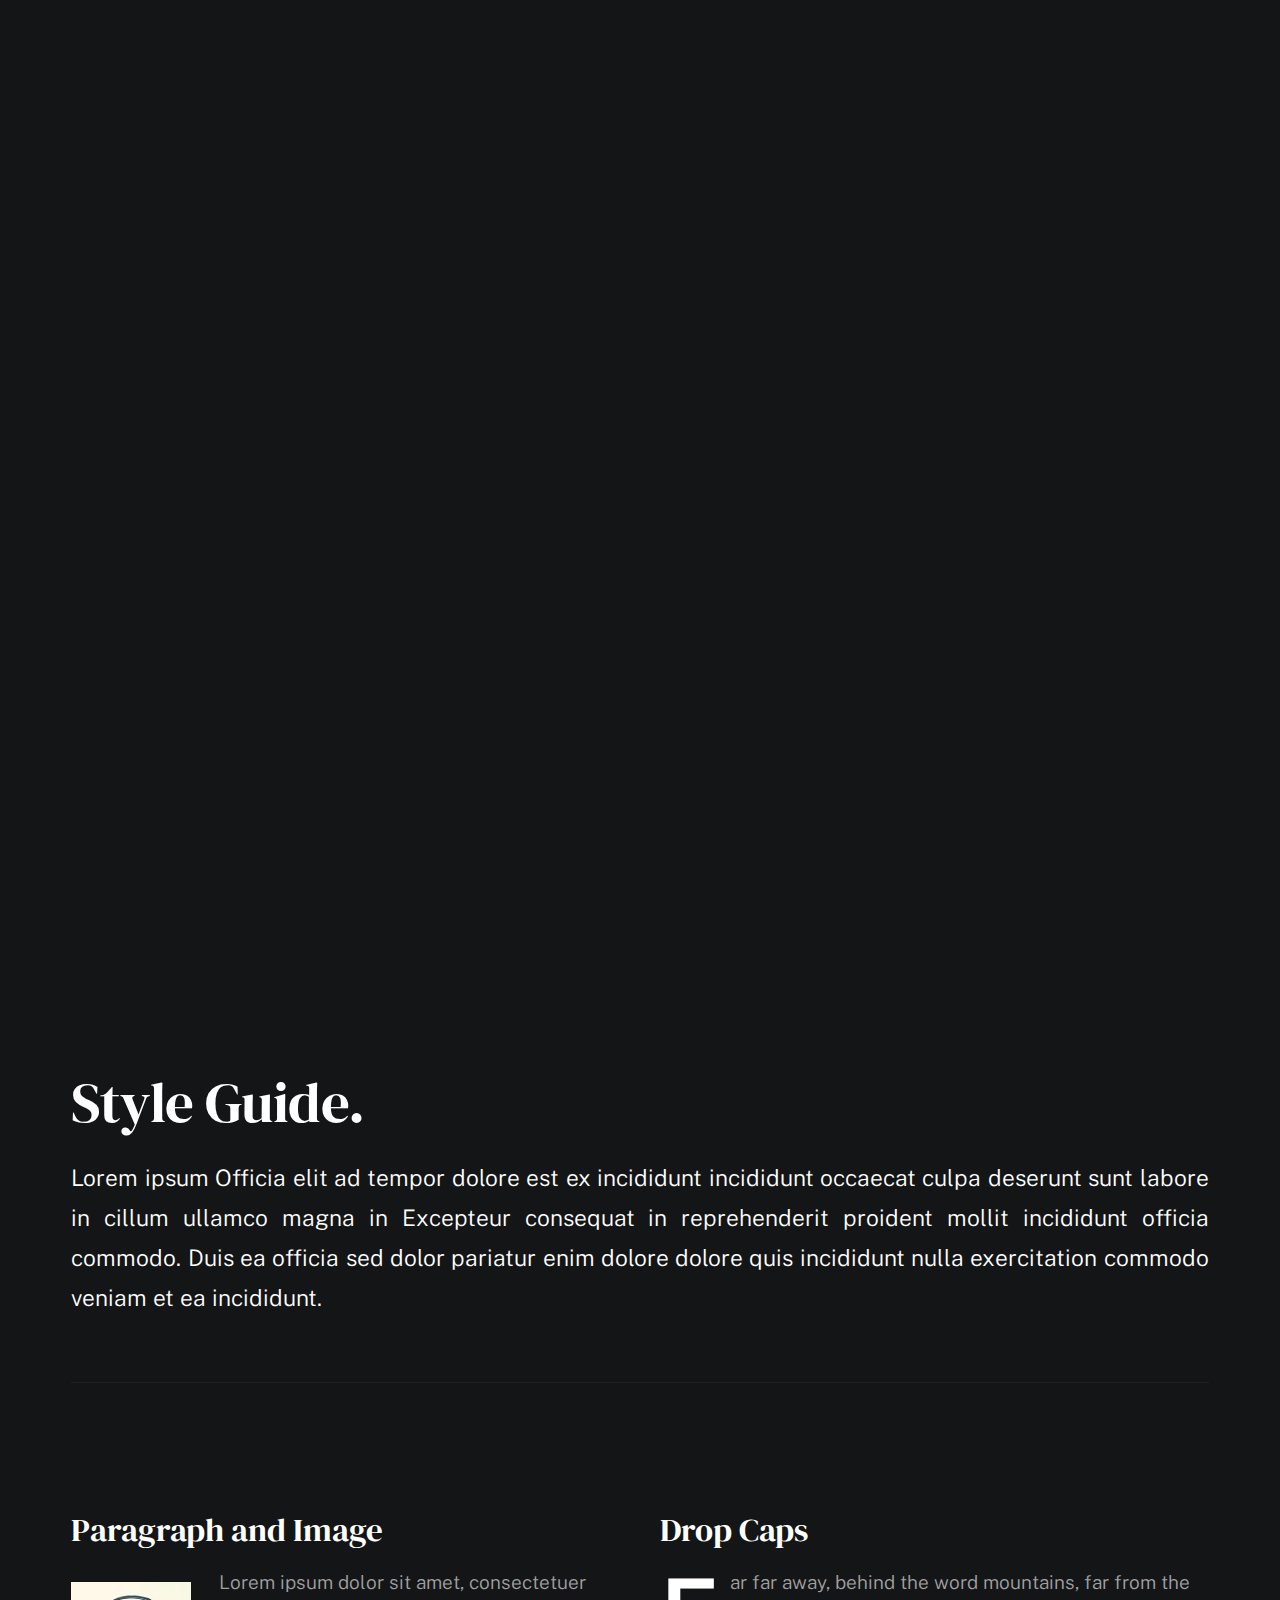
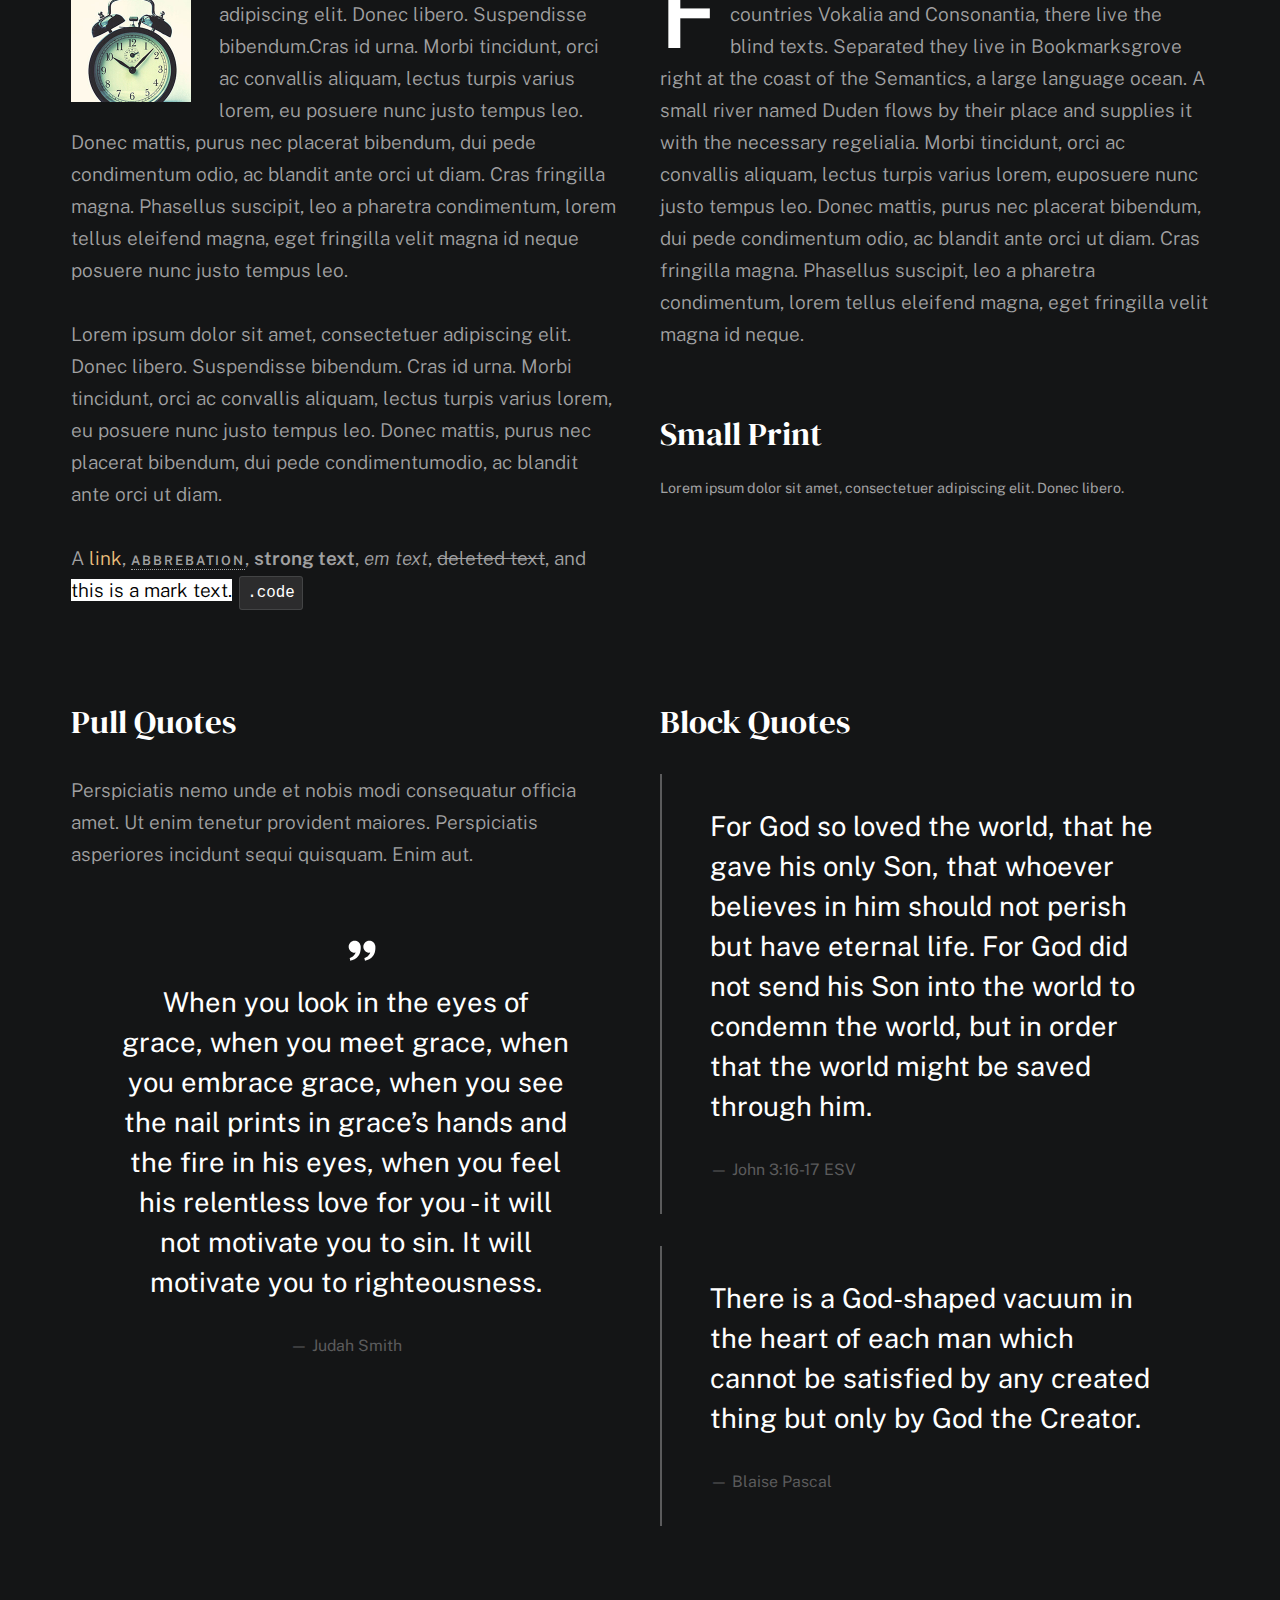
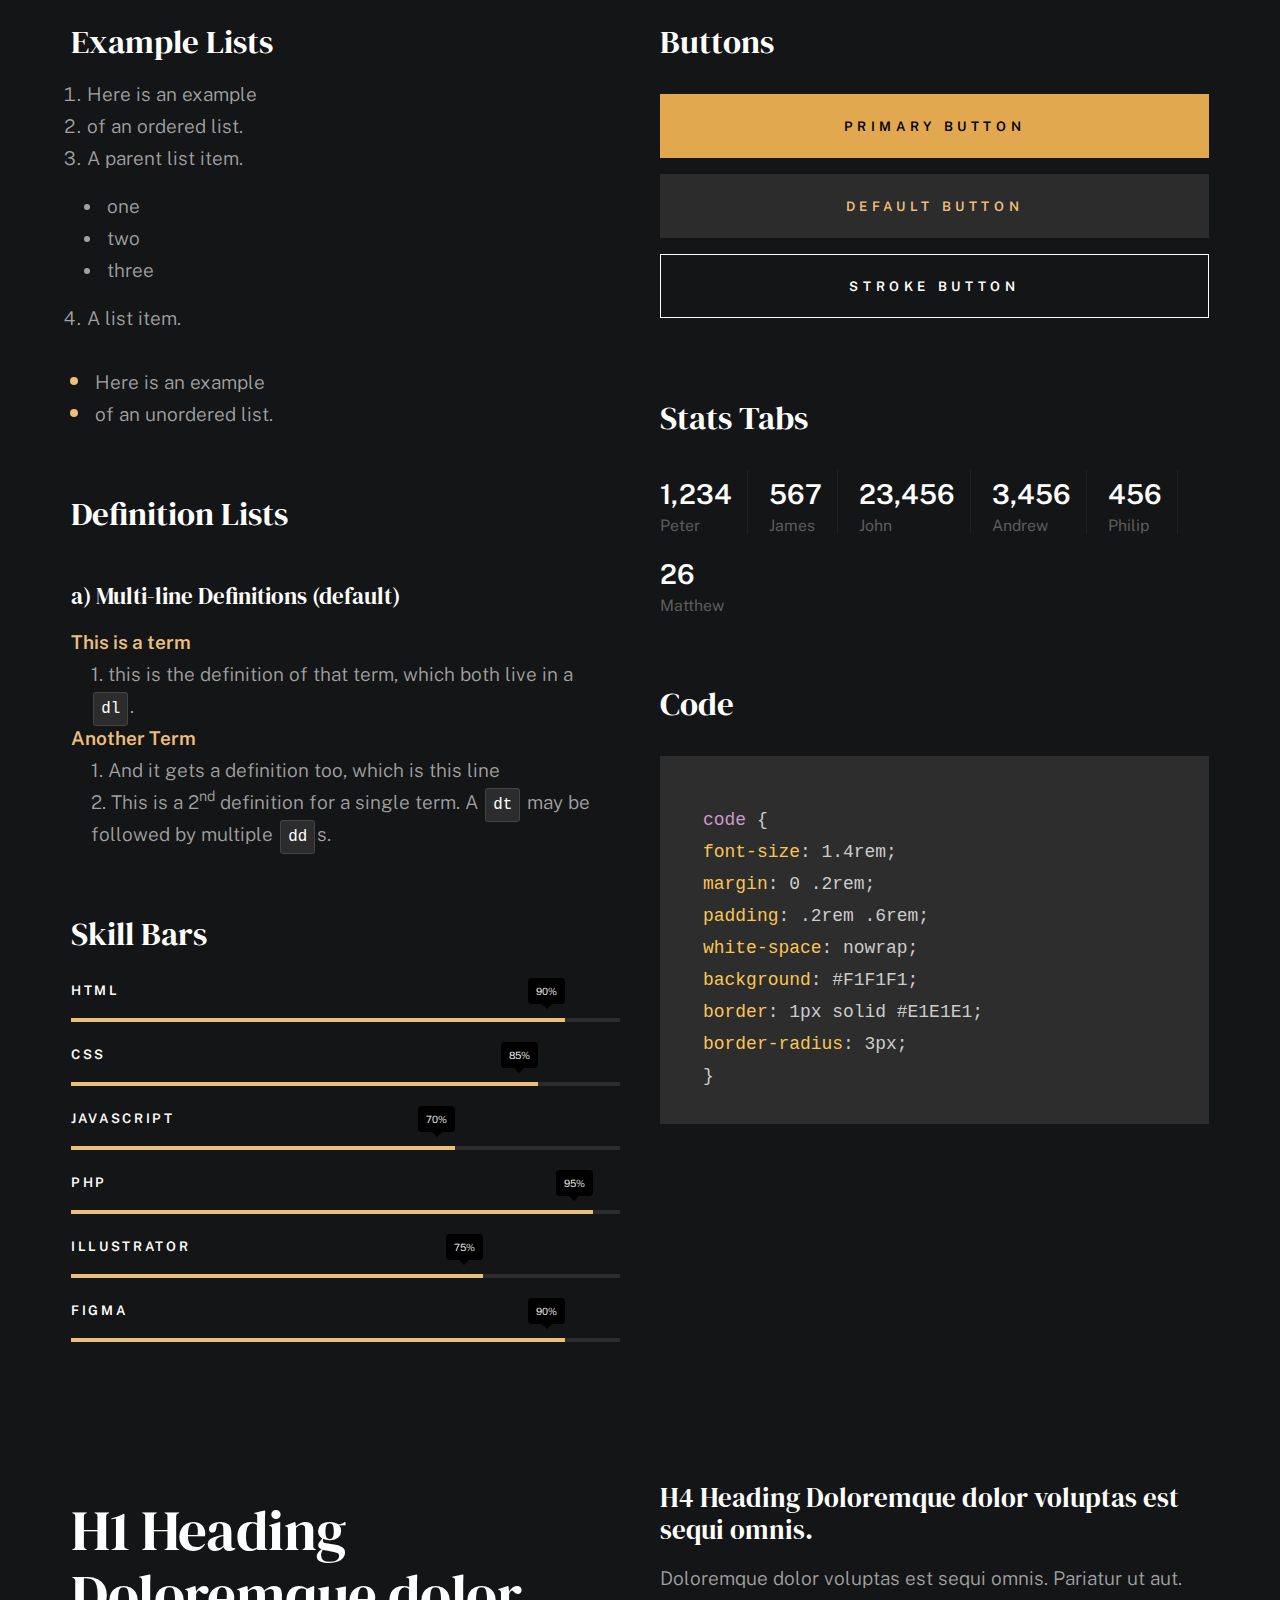
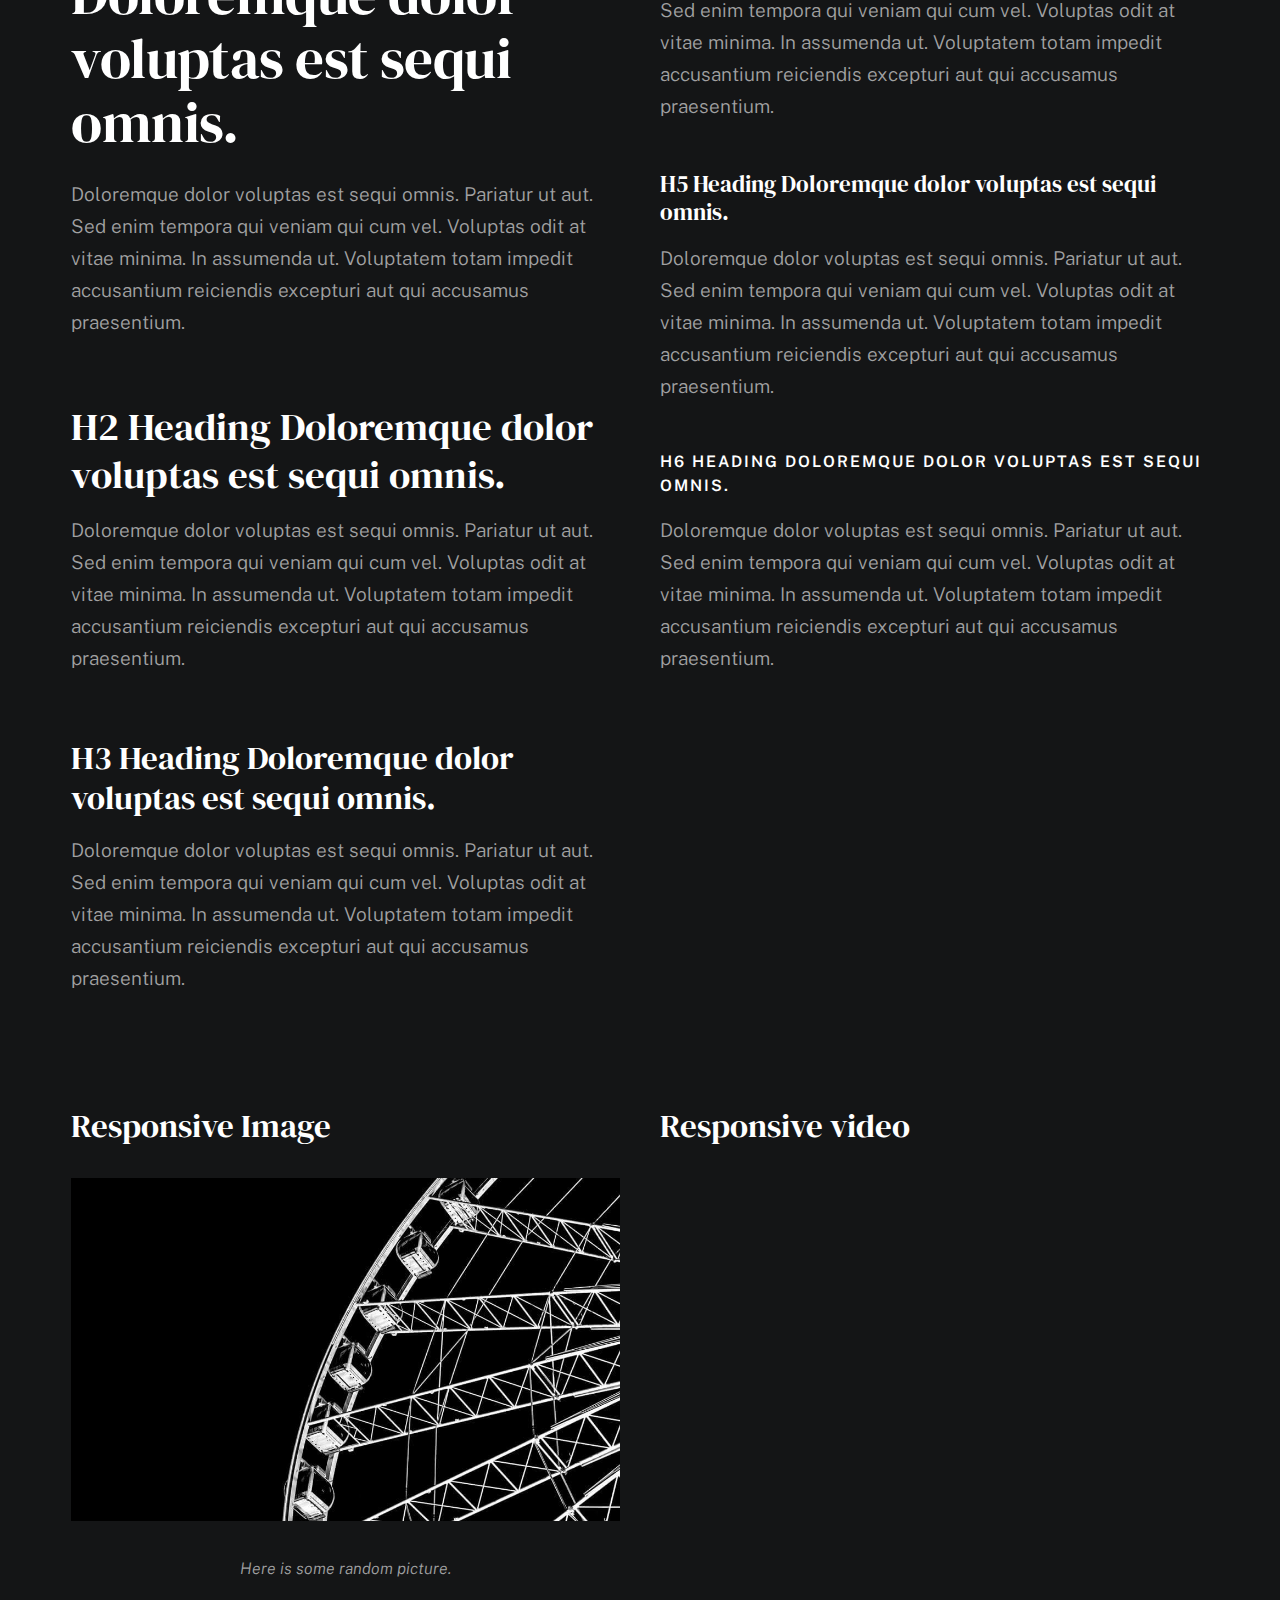
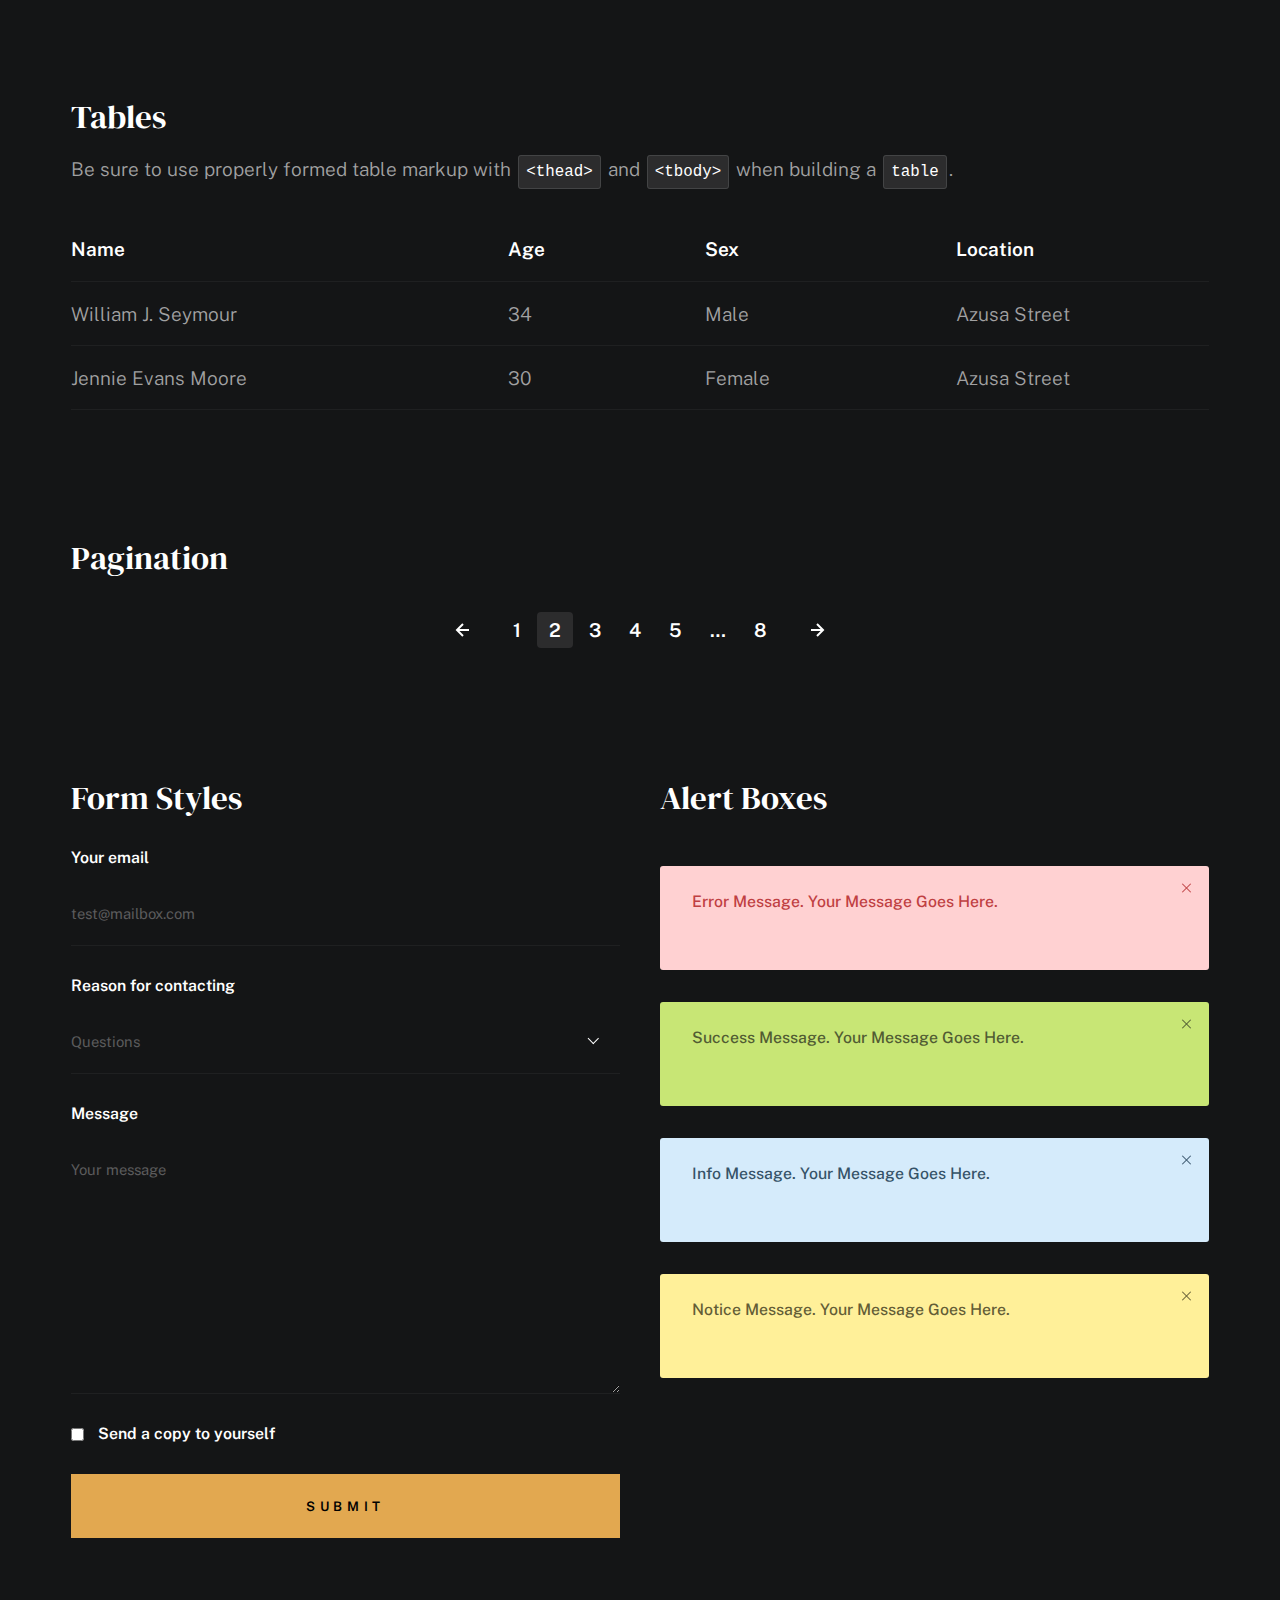
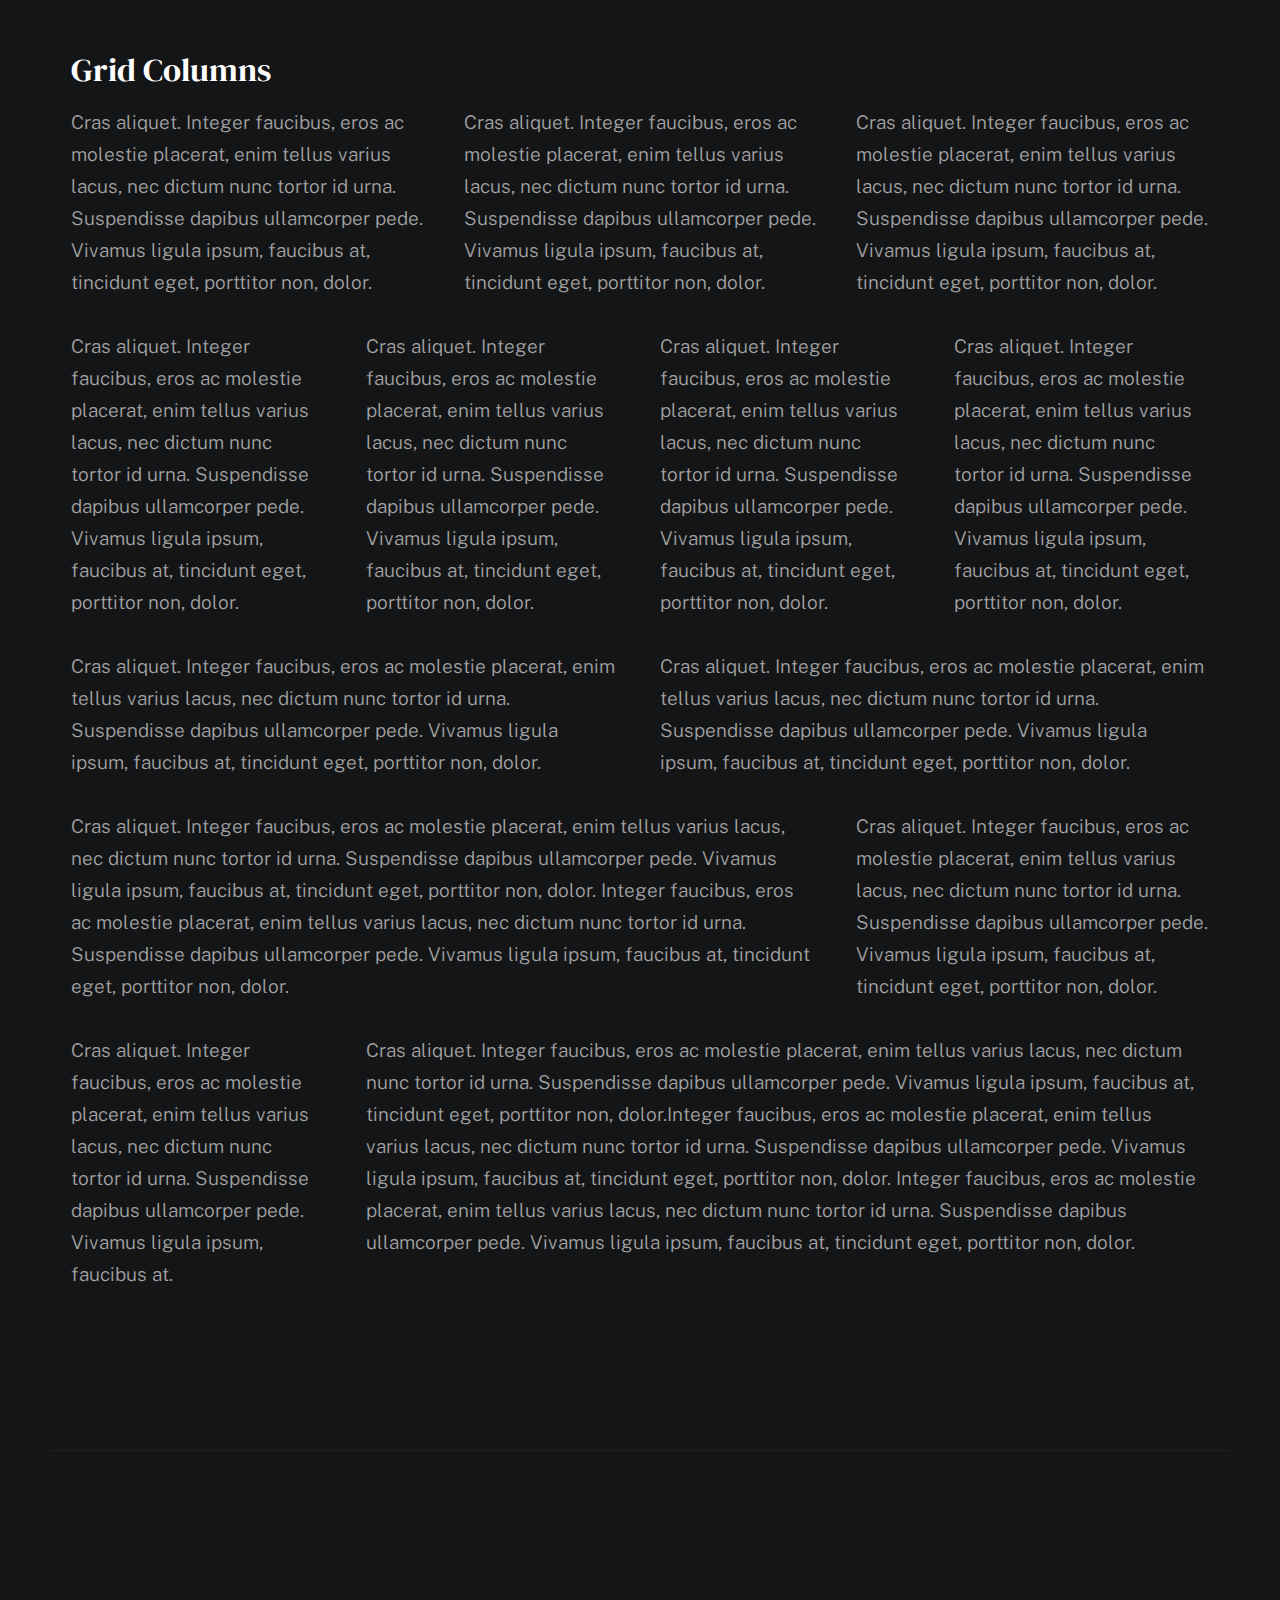
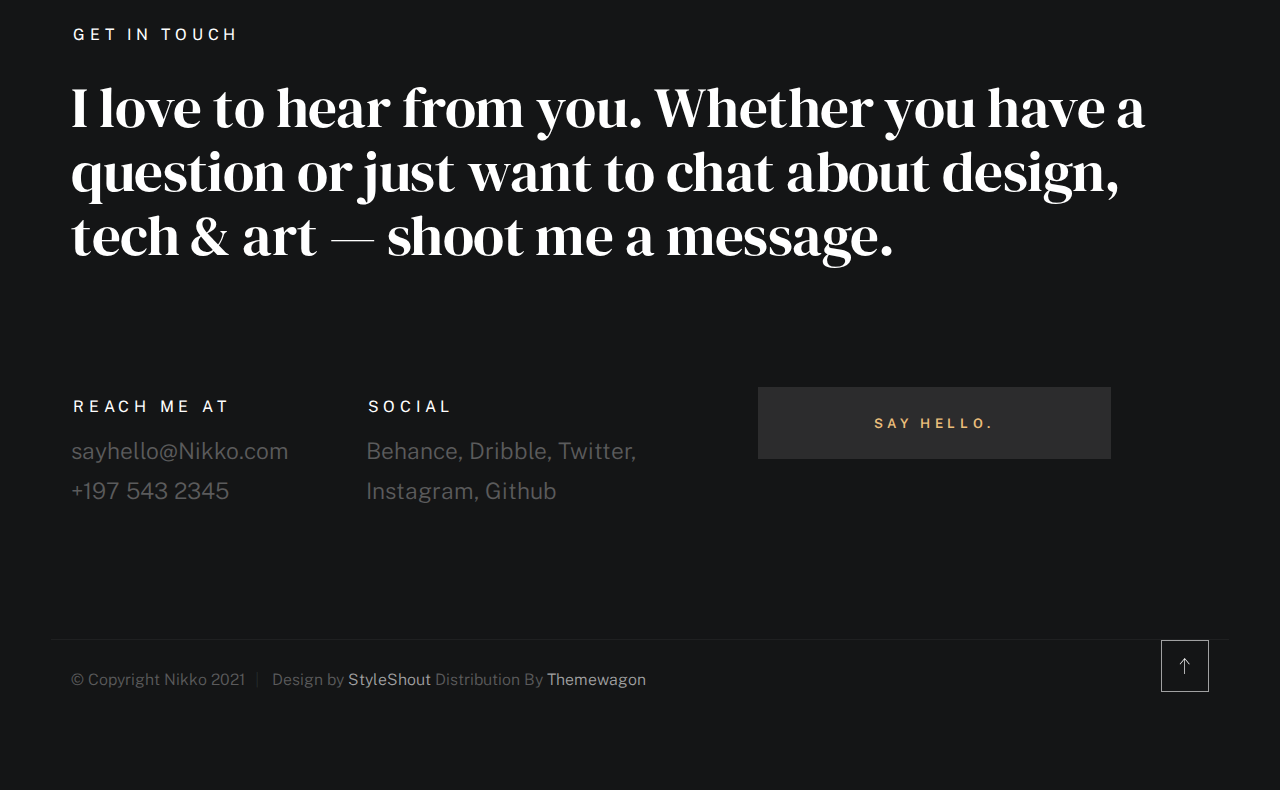
<file: styles.html>
<!DOCTYPE html>
<html class="no-js ss-preload" lang="en">
<head>

    <!--- basic page needs
    ================================================== -->
    <meta charset="utf-8">
    <title>Nikko - Styles</title>
    <meta name="description" content="">
    <meta name="author" content="">

    <!-- mobile specific metas
    ================================================== -->
    <meta name="viewport" content="width=device-width, initial-scale=1">

    <!-- CSS
    ================================================== -->
    <link rel="stylesheet" href="css/vendor.css">
    <link rel="stylesheet" href="css/styles.css">

    <style type="text/css" media="screen">
        .s-styles {
            padding-top: var(--vspace-5);
            padding-bottom: var(--vspace-4);
            position: relative;
        }
        .s-styles .intro h1 {
            margin-top: 0;
        }
    </style>

    <!-- favicons
    ================================================== -->
    <link rel="apple-touch-icon" sizes="180x180" href="apple-touch-icon.png">
    <link rel="icon" type="image/png" sizes="32x32" href="favicon-32x32.png">
    <link rel="icon" type="image/png" sizes="16x16" href="favicon-16x16.png">
    <link rel="manifest" href="site.webmanifest">

</head>

<body id="top">


    <!-- # preloader
    ================================================== -->
    <div id="preloader">
        <div id="loader">
        </div>
    </div>


    <!-- # page wrap
    ================================================== -->
    <div class="s-pagewrap">

        <div class="circles">
            <span></span>
            <span></span>
            <span></span>
            <span></span>
            <span></span>
        </div>


        <!-- ## site header 
        ================================================== -->
        <header class="s-header">

            <div class="header-mobile">
                <span class="mobile-home-link"><a href="index.html">Nikko.</a></span>
                <a class="mobile-menu-toggle" href="#0"><span>Menu</span></a>
            </div>

            <div class="row wide main-nav-wrap">
                <nav class="column lg-12 main-nav">
                    <ul>
                        <li><a href="index.html" class="home-link">Nikko.</a></li>
                        <li class="current"><a href="index.html">Intro</a></li>
                        <li><a href="index.html">About</a></li>
                        <li><a href="index.html">Works</a></li>
                        <li><a href="index.html">Say Hello</a></li>
                    </ul>
                </nav>
            </div>

        </header> <!-- end s-header -->


        <!-- ## main content
        ==================================================- -->
        <main class="s-content">


            <!-- ### intro
            ================================================== -->
            <section id="intro" class="s-intro">

                <div class="row intro-content wide">

                    <div class="column">
                        <div class="text-pretitle with-line">
                            Hello World
                        </div>

                        <h1 class="text-huge-title">
                            I am Nikko, <br>
                            a digital designer <br>
                            & frontend <br> 
                            developer based <br>
                            in Somewhere.
                        </h1>
                    </div>

                    <ul class="intro-social">
                        <li><a href="#0">Behance</a></li>
                        <li><a href="#0">Twitter</a></li>
                        <li><a href="#0">Dribbble</a></li>
                        <li><a href="#0">Instagram</a></li>
                    </ul>

                </div> <!-- end intro content -->

                <a href="#styles" class="intro-scrolldown smoothscroll">
                    <svg width="24" height="24" viewBox="0 0 24 24" xmlns="http://www.w3.org/2000/svg" fill-rule="evenodd" clip-rule="evenodd"><path d="M11 21.883l-6.235-7.527-.765.644 7.521 9 7.479-9-.764-.645-6.236 7.529v-21.884h-1v21.883z"/></svg>
                </a>

            </section> <!-- end s-intro -->


            <!-- ### styles
            ================================================== -->
            <div id="styles" class="s-styles">

                <div class="row">

                    <div class="column lg-12 intro">

                        <h1>Style Guide.</h1>

                        <p class="lead">Lorem ipsum Officia elit ad tempor dolore est ex incididunt incididunt occaecat culpa deserunt 
                        sunt labore in cillum ullamco magna in Excepteur consequat in reprehenderit proident mollit incididunt officia commodo.
                        Duis ea officia sed dolor pariatur enim dolore dolore quis incididunt nulla exercitation commodo veniam et ea incididunt.
                        </p>

                        <hr>
                    </div>

                </div> <!-- end row -->

                <div class="row">

                    <div class="column lg-6 tab-12">

                        <h3>Paragraph and Image</h3>

                        <p><a href="#"><img width="120" height="120" class="u-pull-left" alt="sample-image" src="images/sample-image.jpg"></a>
                        Lorem ipsum dolor sit amet, consectetuer adipiscing elit. Donec libero. Suspendisse bibendum.Cras id urna. Morbi 
                        tincidunt, orci ac convallis aliquam, lectus turpis varius lorem, eu posuere nunc justo tempus leo. Donec mattis, 
                        purus nec placerat bibendum, dui pede condimentum odio, ac blandit ante orci ut diam. Cras fringilla magna. 
                        Phasellus suscipit, leo a pharetra condimentum, lorem tellus eleifend magna, eget fringilla velit magna id 
                        neque posuere nunc justo tempus leo. </p>

                        <p>
                        Lorem ipsum dolor sit amet, consectetuer adipiscing elit. Donec libero. Suspendisse bibendum. Cras id urna. 
                        Morbi tincidunt, orci ac convallis aliquam, lectus turpis varius lorem, eu posuere nunc justo tempus leo. 
                        Donec mattis, purus nec placerat bibendum, dui pede condimentumodio, ac blandit ante orci ut diam.	
                        </p>

                        <p>A <a href="#">link</a>,
                        <abbr title="this really isn't a very good description">abbrebation</abbr>,
                        <strong>strong text</strong>,
                        <em>em text</em>,
                        <del>deleted text</del>, and
                        <mark>this is a mark text.</mark>
                        <code>.code</code>
                        </p>

                    </div>

                    <div class="column lg-6 tab-12">

                        <h3>Drop Caps</h3>

                        <p class="drop-cap">Far far away, behind the word mountains, far from the countries Vokalia and Consonantia,
                        there live the blind texts. Separated they live in Bookmarksgrove right at the coast of the
                        Semantics, a large language ocean. A small river named Duden flows by their place and supplies it with the 
                        necessary regelialia. Morbi tincidunt, orci ac convallis aliquam, lectus turpis varius lorem, 
                        euposuere nunc justo tempus leo. Donec mattis, purus nec placerat bibendum, dui pede condimentum odio, 
                        ac blandit ante orci ut diam. Cras fringilla magna. Phasellus suscipit, leo a pharetra condimentum, 
                        lorem tellus eleifend magna, eget fringilla velit magna id neque.
                        </p>

                        <h3>Small Print</h3>

                        <p><small>Lorem ipsum dolor sit amet, consectetuer adipiscing elit. Donec libero.</small></p>

                    </div>

                </div> <!-- end row -->

                <div class="row">

                    <div class="column lg-6 tab-12">

                        <h3 class="u-add-bottom">Pull Quotes</h3>

                        <p>
                        Perspiciatis nemo unde et nobis modi consequatur officia amet. Ut enim 
                        tenetur provident maiores. Perspiciatis asperiores incidunt sequi 
                        quisquam. Enim aut. 
                        </p>

                        <figure class="pull-quote">
                            <blockquote>
                                <p>
                                When you look in the eyes of grace, when you meet grace, 
                                when you embrace grace, when you see the nail prints in 
                                grace’s hands and the fire in his eyes, when you feel his 
                                relentless love for you - it will not motivate you to sin. 
                                It will motivate you to righteousness.
                                </p>

                                <footer>
                                    <cite>Judah Smith</cite>
                                </footer>
                            </blockquote>
                        </figure>


                    </div>

                    <div class="column lg-6 tab-12">

                        <h3 class="u-add-bottom">Block Quotes</h3>

                        <blockquote cite="http://where-i-got-my-info-from.com">
                            <p>
                            For God so loved the world, that he gave his only Son, that whoever believes in 
                            him should not perish but have eternal life. For God did not send his Son into 
                            the world to condemn the world, but in order that the world might be 
                            saved through him.
                            </p>

                            <footer>
                                <cite>
                                    <a href="#0">John 3:16-17 ESV</a>
                                </cite>
                            </footer>

                        </blockquote>

                        <blockquote>
                            <p>There is a God-shaped vacuum in the heart of each man which cannot be satisfied 
                            by any created thing but only by God the Creator.</p>

                            <footer>
                                <cite>Blaise Pascal</cite>
                            </footer>

                        </blockquote>

                    </div>

                </div> <!-- end row -->

                <div class="row u-add-half-bottom">

                    <div class="column lg-6 tab-12">

                        <h3>Example Lists</h3>

                        <ol>
                            <li>Here is an example</li>
                            <li>of an ordered list.</li>
                            <li>A parent list item.
                                <ul>
                                    <li>one</li>
                                    <li>two</li>
                                    <li>three</li>
                                </ul>
                                </li>
                                <li>A list item.</li>
                            </ol>

                        <ul class="disc">
                            <li>Here is an example</li>
                            <li>of an unordered list.</li>
                        </ul>

                        <h3>Definition Lists</h3>

                        <h5>a) Multi-line Definitions (default) </h5>

                        <dl class="dictionary-style">
                            <dt><strong>This is a term</strong></dt>
                                <dd>this is the definition of that term, which both live in a <code>dl</code>.</dd>
                            <dt><strong>Another Term</strong></dt>
                                <dd>And it gets a definition too, which is this line</dd>
                                <dd>This is a 2<sup>nd</sup> definition for a single term. A <code>dt</code> may be followed by multiple <code>dd</code>s.</dd>
                        </dl>

                        <h3 class="u-add-bottom">Skill Bars</h3>

                        <ul class="skill-bars">
                            <li>
                            <div class="progress percent90"><span>90%</span></div>
                            <strong>HTML</strong>
                            </li>
                            <li>
                            <div class="progress percent85"><span>85%</span></div>
                            <strong>CSS</strong>
                            </li>
                            <li>
                            <div class="progress percent70"><span>70%</span></div>
                            <strong>Javascript</strong>
                            </li>
                            <li>
                            <div class="progress percent95"><span>95%</span></div>
                            <strong>PHP</strong>
                            </li>
                            <li>
                            <div class="progress percent75"><span>75%</span></div>
                            <strong>Illustrator</strong>
                            </li>
                            <li>
                            <div class="progress percent90"><span>90%</span></div>
                            <strong>Figma</strong>
                            </li>
                        </ul>

                    </div>

                    <div class="column lg-6 tab-12">

                        <h3 class="u-add-bottom">Buttons</h3>

                        <p>
                            <a class="btn btn--primary u-fullwidth" href="#0">Primary Button</a>
                            <a class="btn u-fullwidth" href="#0">Default Button</a>
                            <a class="btn btn--stroke u-fullwidth" href="#0">Stroke Button</a>
                        </p>

                        <h3>Stats Tabs</h3>

                        <ul class="stats-tabs">
                            <li><a href="#0">1,234 <em>Peter</em></a></li>
                            <li><a href="#0">567 <em>James</em></a></li>
                            <li><a href="#0">23,456 <em>John</em></a></li>
                            <li><a href="#0">3,456 <em>Andrew</em></a></li>
                            <li><a href="#0">456 <em>Philip</em></a></li>
                            <li><a href="#0">26 <em>Matthew</em></a></li>
                        </ul>

                        <h3 class="u-add-bottom">Code</h3>

<pre><code class="language-css">
    code {
    font-size: 1.4rem;
    margin: 0 .2rem;
    padding: .2rem .6rem;
    white-space: nowrap;
    background: #F1F1F1;
    border: 1px solid #E1E1E1;	
    border-radius: 3px;
    }
</code></pre>

                    </div>

                </div> <!-- end row -->

                <div class="row u-add-half-bottom">

                    <div class="column lg-6 tab-12">
                            
                        <h1>H1 Heading Doloremque dolor voluptas est sequi omnis.</h1>
                        <p>Doloremque dolor voluptas est sequi omnis. Pariatur ut aut. Sed enim tempora qui veniam qui cum vel. 
                        Voluptas odit at vitae minima. In assumenda ut. Voluptatem totam impedit accusantium reiciendis excepturi aut qui accusamus praesentium.</p>

                        <h2>H2 Heading Doloremque dolor voluptas est sequi omnis.</h2>
                        <p>Doloremque dolor voluptas est sequi omnis. Pariatur ut aut. Sed enim tempora qui veniam qui cum vel. 
                        Voluptas odit at vitae minima. In assumenda ut. Voluptatem totam impedit accusantium reiciendis excepturi aut qui accusamus praesentium.</p>

                        <h3>H3 Heading Doloremque dolor voluptas est sequi omnis.</h3>
                        <p>Doloremque dolor voluptas est sequi omnis. Pariatur ut aut. Sed enim tempora qui veniam qui cum vel. 
                        Voluptas odit at vitae minima. In assumenda ut. Voluptatem totam impedit accusantium reiciendis excepturi aut qui accusamus praesentium.</p>

                        
                    </div>

                    <div class="column lg-6 tab-12">
                        <h4>H4 Heading Doloremque dolor voluptas est sequi omnis.</h4>
                        <p>Doloremque dolor voluptas est sequi omnis. Pariatur ut aut. Sed enim tempora qui veniam qui cum vel. 
                        Voluptas odit at vitae minima. In assumenda ut. Voluptatem totam impedit accusantium reiciendis excepturi aut qui accusamus praesentium.</p>

                        <h5>H5 Heading Doloremque dolor voluptas est sequi omnis.</h5>
                        <p>Doloremque dolor voluptas est sequi omnis. Pariatur ut aut. Sed enim tempora qui veniam qui cum vel. 
                        Voluptas odit at vitae minima. In assumenda ut. Voluptatem totam impedit accusantium reiciendis excepturi aut qui accusamus praesentium.</p>

                        <h6>H6 Heading Doloremque dolor voluptas est sequi omnis.</h6>
                        <p>Doloremque dolor voluptas est sequi omnis. Pariatur ut aut. Sed enim tempora qui veniam qui cum vel. 
                        Voluptas odit at vitae minima. In assumenda ut. Voluptatem totam impedit accusantium reiciendis excepturi aut qui accusamus praesentium.</p>
            
                        
                    </div>

                </div> <!-- end row -->

                <div class="row u-add-half-bottom">

                    <div class="column lg-6 tab-12">

                        <h3 class="u-add-bottom">Responsive Image</h3>

                        <figure>
                            <img src="images/wheel-500.jpg" 
                            srcset="images/wheel-1000.jpg 1000w, 
                            images/wheel-500.jpg 500w" 
                            sizes="(max-width: 1000px) 100vw, 1000px" alt="">

                            <figcaption>
                                Here is some random picture.
                            </figcaption>
                        </figure>

                    </div>

                    <div class="column lg-6 tab-12">

                        <h3 class="u-add-bottom">Responsive video</h3>

                        <div class="video-container">
                        <iframe src="https://player.vimeo.com/video/14592941?color=00a650&title=0&byline=0&portrait=0" width="500" height="281" frameborder="0" webkitallowfullscreen mozallowfullscreen allowfullscreen></iframe> 
                        </div>

                    </div>
                    
                </div> <!-- end row -->

                <div class="row u-add-bottom">

                    <div class="column lg-12">

                        <h3>Tables</h3>
                        <p>Be sure to use properly formed table markup with <code>&lt;thead&gt;</code> and <code>&lt;tbody&gt;</code> when building a <code>table</code>.</p>

                        <div class="table-responsive">

                            <table>
                                    <thead>
                                    <tr>
                                        <th>Name</th>
                                        <th>Age</th>
                                        <th>Sex</th>
                                        <th>Location</th>
                                    </tr>
                                    </thead>
                                    <tbody>
                                    <tr>
                                        <td>William J. Seymour</td>
                                        <td>34</td>
                                        <td>Male</td>
                                        <td>Azusa Street</td>
                                    </tr>
                                    <tr>
                                        <td>Jennie Evans Moore</td>
                                        <td>30</td>
                                        <td>Female</td>
                                        <td>Azusa Street</td>
                                    </tr>
                                    </tbody>
                            </table>

                        </div>

                    </div>
                    
                </div> <!-- end row -->

                <div class="row">

                    <div class="column lg-12">
                        <h3>Pagination</h3>

                        <nav class="pgn">
                            <ul>
                                <li>
                                    <a class="pgn__prev" href="#0">
                                        <svg xmlns="http://www.w3.org/2000/svg" width="24" height="24" viewBox="0 0 24 24"><path d="M12.707 17.293L8.414 13H18v-2H8.414l4.293-4.293-1.414-1.414L4.586 12l6.707 6.707z"/></svg>
                                    </a>
                                </li>
                                <li><a class="pgn__num" href="#0">1</a></li>
                                <li><span class="pgn__num current">2</span></li>
                                <li><a class="pgn__num" href="#0">3</a></li>
                                <li><a class="pgn__num" href="#0">4</a></li>
                                <li><a class="pgn__num" href="#0">5</a></li>
                                <li><span class="pgn__num dots">…</span></li>
                                <li><a class="pgn__num" href="#0">8</a></li>
                                <li>
                                    <a class="pgn__next" href="#0">
                                        <svg xmlns="http://www.w3.org/2000/svg" width="24" height="24" viewBox="0 0 24 24"><path d="M11.293 17.293l1.414 1.414L19.414 12l-6.707-6.707-1.414 1.414L15.586 11H6v2h9.586z"/></svg>
                                    </a>
                                </li>
                            </ul>
                        </nav>
                    </div>

                </div> <!-- end row -->

                <div class="row">

                    <div class="column lg-6 tab-12">

                        <h3 class="u-add-bottom">Form Styles</h3>

                        <form>
                            <div>
                                <label for="sampleInput">Your email</label>
                                <input class="u-fullwidth" type="email" placeholder="test@mailbox.com" id="sampleInput">
                            </div>
                            <div>
                                <label for="sampleRecipientInput">Reason for contacting</label>
                                <div class="ss-custom-select">
                                    <select class="u-fullwidth" id="sampleRecipientInput">
                                        <option value="Option 1">Questions</option>
                                        <option value="Option 2">Report</option>
                                        <option value="Option 3">Others</option>
                                    </select>
                                </div>
                            </div>
                            
                            <label for="exampleMessage">Message</label>
                            <textarea class="u-fullwidth" placeholder="Your message" id="exampleMessage"></textarea>

                            <label class="u-add-bottom">
                                <input type="checkbox">
                                <span class="label-text">Send a copy to yourself</span>
                            </label>
                        
                            <input class="btn--primary u-fullwidth" type="submit" value="Submit">
                        </form>

                    </div>

                    <div class="column lg-6 tab-12">

                        <h3>Alert Boxes</h3>

                        <br>
                        
                        <div class="alert-box alert-box--error">
                            <p>Error Message. Your Message Goes Here.</p>
                            <span class="alert-box__close"></span>
                        </div><!-- end error -->
                                
                        <div class="alert-box alert-box--success">
                            <p>Success Message. Your Message Goes Here.</p>
                            <span class="alert-box__close"></span>
                        </div><!-- end success -->
                                
                        <div class="alert-box alert-box--info">
                            <p>Info Message. Your Message Goes Here.</p>
                            <span class="alert-box__close"></span>
                        </div><!-- end info -->
                                
                        <div class="alert-box alert-box--notice">
                            <p>Notice Message. Your Message Goes Here.</p>
                            <span class="alert-box__close"></span>
                        </div><!-- end notice -->
                    
                    </div>

                </div> <!-- end row -->

                <div class="row">

                    <div class="lg-12 column">
                        <h3>Grid Columns</h3>
                    </div>
        
                </div> <!-- Row End-->
        
                <!--<h4>1/3 Columns</h4>  -->
        
                <div class="row">
        
                    <div class="lg-4 mob-12 column">
                        <p>
                        Cras aliquet. Integer faucibus, eros ac molestie placerat, enim tellus varius lacus,
                        nec dictum nunc tortor id urna. Suspendisse dapibus ullamcorper pede. Vivamus ligula ipsum,
                        faucibus at, tincidunt eget, porttitor non, dolor. 
                        </p>
                    </div>
        
                    <div class="lg-4 mob-12 column">
                        <p>
                        Cras aliquet. Integer faucibus, eros ac molestie placerat, enim tellus varius lacus,
                        nec dictum nunc tortor id urna. Suspendisse dapibus ullamcorper pede. Vivamus ligula ipsum,
                        faucibus at, tincidunt eget, porttitor non, dolor. 
                        </p>
                    </div>
        
                    <div class="lg-4 mob-12 column">
                        <p>
                        Cras aliquet. Integer faucibus, eros ac molestie placerat, enim tellus varius lacus,
                        nec dictum nunc tortor id urna. Suspendisse dapibus ullamcorper pede. Vivamus ligula ipsum,
                        faucibus at, tincidunt eget, porttitor non, dolor. 
                        </p>
                    </div>
        
                </div>
        
                <!--<h4>1/4 Columns</h4>  -->
        
                <div class="row">
        
                    <div class="lg-3 tab-6 mob-12 column">
                        <p>
                        Cras aliquet. Integer faucibus, eros ac molestie placerat, enim tellus varius lacus,
                        nec dictum nunc tortor id urna. Suspendisse dapibus ullamcorper pede. Vivamus ligula ipsum,
                        faucibus at, tincidunt eget, porttitor non, dolor. 
                        </p>
                    </div>
        
                    <div class="lg-3 tab-6 mob-12 column">
                        <p>
                        Cras aliquet. Integer faucibus, eros ac molestie placerat, enim tellus varius lacus,
                        nec dictum nunc tortor id urna. Suspendisse dapibus ullamcorper pede. Vivamus ligula ipsum,
                        faucibus at, tincidunt eget, porttitor non, dolor. 
                        </p>
                    </div>
        
                    <div class="lg-3 tab-6 mob-12 column">
                        <p>
                        Cras aliquet. Integer faucibus, eros ac molestie placerat, enim tellus varius lacus,
                        nec dictum nunc tortor id urna. Suspendisse dapibus ullamcorper pede. Vivamus ligula ipsum,
                        faucibus at, tincidunt eget, porttitor non, dolor. 
                        </p>
                    </div>
        
                    <div class="lg-3 tab-6 mob-12 column">
                        <p>
                        Cras aliquet. Integer faucibus, eros ac molestie placerat, enim tellus varius lacus,
                        nec dictum nunc tortor id urna. Suspendisse dapibus ullamcorper pede. Vivamus ligula ipsum,
                        faucibus at, tincidunt eget, porttitor non, dolor. 
                        </p>
                    </div>
        
                </div>
        
                <!--<h4>1/2 Columns</h4>  -->
        
                <div class="row">
        
                    <div class="lg-6 mob-12 column">
                        <p>
                        Cras aliquet. Integer faucibus, eros ac molestie placerat, enim tellus varius lacus,
                        nec dictum nunc tortor id urna. Suspendisse dapibus ullamcorper pede. Vivamus ligula ipsum,
                        faucibus at, tincidunt eget, porttitor non, dolor. 
                        </p>
                    </div>
        
                    <div class="lg-6 mob-12 column">
                        <p>
                        Cras aliquet. Integer faucibus, eros ac molestie placerat, enim tellus varius lacus,
                        nec dictum nunc tortor id urna. Suspendisse dapibus ullamcorper pede. Vivamus ligula ipsum,
                        faucibus at, tincidunt eget, porttitor non, dolor. 
                        </p>
                    </div>
        
                </div>
        
                <!--<h4>2/3 Columns</h4>  -->
        
                <div class="row">
        
                    <div class="lg-8 tab-7 mob-12 column">
                        <p>
                        Cras aliquet. Integer faucibus, eros ac molestie placerat, enim tellus varius lacus,
                        nec dictum nunc tortor id urna. Suspendisse dapibus ullamcorper pede. Vivamus ligula ipsum,
                        faucibus at, tincidunt eget, porttitor non, dolor. Integer faucibus, eros ac molestie placerat, enim tellus varius lacus,
                        nec dictum nunc tortor id urna. Suspendisse dapibus ullamcorper pede. Vivamus ligula ipsum,
                        faucibus at, tincidunt eget, porttitor non, dolor.
                        </p>
                    </div>
        
                    <div class="lg-4 tab-5 mob-12 column">
                        <p>
                        Cras aliquet. Integer faucibus, eros ac molestie placerat, enim tellus varius lacus,
                        nec dictum nunc tortor id urna. Suspendisse dapibus ullamcorper pede. Vivamus ligula ipsum,
                        faucibus at, tincidunt eget, porttitor non, dolor. 
                        </p>
                    </div>
        
                </div>
        
                <!--<h4>3/4 Columns</h4>  -->
        
                <div class="row">
        
                    <div class="lg-3 tab-5 mob-12 column">
                        <p>
                        Cras aliquet. Integer faucibus, eros ac molestie placerat, enim tellus varius lacus,
                        nec dictum nunc tortor id urna. Suspendisse dapibus ullamcorper pede. Vivamus ligula ipsum,
                        faucibus at. 
                        </p>
                    </div>
        
                    <div class="lg-9 tab-7 mob-12 column">
                        <p>
                        Cras aliquet. Integer faucibus, eros ac molestie placerat, enim tellus varius lacus,
                        nec dictum nunc tortor id urna. Suspendisse dapibus ullamcorper pede. Vivamus ligula ipsum,
                        faucibus at, tincidunt eget, porttitor non, dolor.Integer faucibus, eros ac molestie placerat, enim tellus varius lacus,
                        nec dictum nunc tortor id urna. Suspendisse dapibus ullamcorper pede. Vivamus ligula ipsum,
                        faucibus at, tincidunt eget, porttitor non, dolor. Integer faucibus, eros ac molestie placerat, enim tellus varius lacus,
                        nec dictum nunc tortor id urna. Suspendisse dapibus ullamcorper pede. Vivamus ligula ipsum,
                        faucibus at, tincidunt eget, porttitor non, dolor.
                        </p>
                    </div>
        
                </div>

            </div> <!-- end content-wrap -->


            <!-- ### contact
            ================================================== -->
            <section id="contact" class="s-contact">

                <div class="row contact-top">
                    <div class="column lg-12">
                        <h2 class="text-pretitle">
                            Get In Touch
                        </h2>

                        <p class="h1">
                            I love to hear from you.
                            Whether you have a question or just 
                            want to chat about design, tech & art — shoot me a message.
                        </p>
                    </div>
                </div> <!-- end contact-top -->

                <div class="row contact-bottom">
                    <div class="column lg-3 md-5 tab-6 stack-on-550 contact-block">
                        <h3 class="text-pretitle">Reach me at</h3>
                        <p class="contact-links">
                            <a href="mailto:sayhello@Nikko.com" class="mailtoui">sayhello@Nikko.com</a> <br>
                            <a href="tel:+1975432345">+197 543 2345</a>
                        </p>
                    </div>
                    <div class="column lg-4 md-5 tab-6 stack-on-550 contact-block">
                        <h3 class="text-pretitle">Social</h3>
                        <ul class="contact-social">
                            <li><a href="#0">Behance</a></li>
                            <li><a href="#0">Dribble</a></li>
                            <li><a href="#0">Twitter</a></li>
                            <li><a href="#0">Instagram</a></li>
                            <li><a href="#0">Github</a></li>
                        </ul>
                    </div>
                    <div class="column lg-4 md-12 contact-block">
                        <a href="mailto:sayhello@Nikko.com" class="mailtoui btn btn--medium u-fullwidth contact-btn">Say Hello.</a>
                    </div>
                </div> <!-- end contact-bottom -->

            </section> <!-- end contact -->

        </main> <!-- end s-content -->


        <!-- ## footer
        ================================================== -->
        <footer class="s-footer">

            <div class="row">
                <div class="column ss-copyright">
                    <span>© Copyright Nikko 2021</span> 
                    <span>Design by <a href="https://www.styleshout.com/">StyleShout</a> Distribution By <a href="https://themewagon.com">Themewagon</a> </span>
                </div>

                <div class="ss-go-top">
                    <a class="smoothscroll" title="Back to Top" href="#top">
                        <svg xmlns="http://www.w3.org/2000/svg" viewBox="0 0 24 24" fill-rule="evenodd" clip-rule="evenodd"><path d="M11 2.206l-6.235 7.528-.765-.645 7.521-9 7.479 9-.764.646-6.236-7.53v21.884h-1v-21.883z"/></svg>
                    </a>
                </div>
            </div>

        </footer> <!-- end s-footer -->

    </div> <!-- end -s-pagewrap -->


    <!-- Java Script
    ================================================== -->
    <script src="js/plugins.js"></script>
    <script src="js/main.js"></script>

</body>
</html>
</file>
<file: css/vendor.css>
/* ===================================================================
 * Theme Third-party Stylesheets
 * Template Ver. 1.0.0
 * 02-16-2021
 * -------------------------------------------------------------------
 *
 * TOC:
 * 
 * # PrismJS 1.20.0
 * # Swiper 6.4.5
 * # Basiclightbox
 * 
 * ------------------------------------------------------------------- */



/* ===================================================================
 * # PrismJS 1.20.0
 *   https://prismjs.com/download.html#themes=prism-tomorrow&languages=markup+css+clike+javascript+markup-templating+php
 *   
 *   prism.js tomorrow night eighties for JavaScript, CoffeeScript, CSS and HTML
 *   Based on https://github.com/chriskempson/tomorrow-theme
 *   @author Rose Pritchard
 * ------------------------------------------------------------------- */

code[class*="language-"],
pre[class*="language-"] {
    color           : #ccc;
    background      : none;
    font-family     : var(--font-mono);
    font-size       : calc(var(--text-size) * 0.9444);
    text-align      : left;
    white-space     : pre;
    word-spacing    : normal;
    word-break      : normal;
    word-wrap       : normal;
    line-height     : var(--vspace-1);
    -moz-tab-size   : 4;
    -o-tab-size     : 4;
    tab-size        : 4;
    -webkit-hyphens : none;
    -moz-hyphens    : none;
    -ms-hyphens     : none;
    hyphens         : none;
}

/* Code blocks */

pre[class*="language-"] {
    padding  : var(--vspace-0_5) 0 var(--vspace-1);
    margin   : 0;
    overflow : auto;
}

:not(pre)>code[class*="language-"],
pre[class*="language-"] {
    background : #2d2d2d;
}

/* Inline code */

:not(pre)>code[class*="language-"] {
    padding     : .1em;
    white-space : normal;
}

.token.comment,
.token.block-comment,
.token.prolog,
.token.doctype,
.token.cdata {
    color : #999;
}

.token.punctuation {
    color : #ccc;
}

.token.tag,
.token.attr-name,
.token.namespace,
.token.deleted {
    color : #e2777a;
}

.token.function-name {
    color : #6196cc;
}

.token.boolean,
.token.number,
.token.function {
    color : #f08d49;
}

.token.property,
.token.class-name,
.token.constant,
.token.symbol {
    color : #f8c555;
}

.token.selector,
.token.important,
.token.atrule,
.token.keyword,
.token.builtin {
    color : #cc99cd;
}

.token.string,
.token.char,
.token.attr-value,
.token.regex,
.token.variable {
    color : #7ec699;
}

.token.operator,
.token.entity,
.token.url {
    color : #67cdcc;
}

.token.important,
.token.bold {
    font-weight : bold;
}

.token.italic {
    font-style : italic;
}

.token.entity {
    cursor : help;
}

.token.inserted {
    color : green;
}



/* ===================================================================
 * # Swiper 6.4.5
 *   Most modern mobile touch slider and framework with hardware accelerated transitions
 *   https://swiperjs.com
 *
 *   Copyright 2014-2020 Vladimir Kharlampidi
 *
 *   Released under the MIT License
 *
 *   Released on: December 18, 2020
 * ------------------------------------------------------------------- */

@font-face {
    font-family : "swiper-icons";
    src         : url("data:application/font-woff;charset=utf-8;base64, [base64]//wADZ2x5ZgAAAywAAADMAAAD2MHtryVoZWFkAAABbAAAADAAAAA2E2+eoWhoZWEAAAGcAAAAHwAAACQC9gDzaG10eAAAAigAAAAZAAAArgJkABFsb2NhAAAC0AAAAFoAAABaFQAUGG1heHAAAAG8AAAAHwAAACAAcABAbmFtZQAAA/gAAAE5AAACXvFdBwlwb3N0AAAFNAAAAGIAAACE5s74hXjaY2BkYGAAYpf5Hu/j+W2+MnAzMYDAzaX6QjD6/4//Bxj5GA8AuRwMYGkAPywL13jaY2BkYGA88P8Agx4j+/8fQDYfA1AEBWgDAIB2BOoAeNpjYGRgYNBh4GdgYgABEMnIABJzYNADCQAACWgAsQB42mNgYfzCOIGBlYGB0YcxjYGBwR1Kf2WQZGhhYGBiYGVmgAFGBiQQkOaawtDAoMBQxXjg/wEGPcYDDA4wNUA2CCgwsAAAO4EL6gAAeNpj2M0gyAACqxgGNWBkZ2D4/wMA+xkDdgAAAHjaY2BgYGaAYBkGRgYQiAHyGMF8FgYHIM3DwMHABGQrMOgyWDLEM1T9/w8UBfEMgLzE////P/5//f/V/xv+r4eaAAeMbAxwIUYmIMHEgKYAYjUcsDAwsLKxc3BycfPw8jEQA/[base64]/uznmfPFBNODM2K7MTQ45YEAZqGP81AmGGcF3iPqOop0r1SPTaTbVkfUe4HXj97wYE+yNwWYxwWu4v1ugWHgo3S1XdZEVqWM7ET0cfnLGxWfkgR42o2PvWrDMBSFj/IHLaF0zKjRgdiVMwScNRAoWUoH78Y2icB/yIY09An6AH2Bdu/UB+yxopYshQiEvnvu0dURgDt8QeC8PDw7Fpji3fEA4z/PEJ6YOB5hKh4dj3EvXhxPqH/SKUY3rJ7srZ4FZnh1PMAtPhwP6fl2PMJMPDgeQ4rY8YT6Gzao0eAEA409DuggmTnFnOcSCiEiLMgxCiTI6Cq5DZUd3Qmp10vO0LaLTd2cjN4fOumlc7lUYbSQcZFkutRG7g6JKZKy0RmdLY680CDnEJ+UMkpFFe1RN7nxdVpXrC4aTtnaurOnYercZg2YVmLN/d/gczfEimrE/fs/bOuq29Zmn8tloORaXgZgGa78yO9/cnXm2BpaGvq25Dv9S4E9+5SIc9PqupJKhYFSSl47+Qcr1mYNAAAAeNptw0cKwkAAAMDZJA8Q7OUJvkLsPfZ6zFVERPy8qHh2YER+3i/BP83vIBLLySsoKimrqKqpa2hp6+jq6RsYGhmbmJqZSy0sraxtbO3sHRydnEMU4uR6yx7JJXveP7WrDycAAAAAAAH//wACeNpjYGRgYOABYhkgZgJCZgZNBkYGLQZtIJsFLMYAAAw3ALgAeNolizEKgDAQBCchRbC2sFER0YD6qVQiBCv/H9ezGI6Z5XBAw8CBK/m5iQQVauVbXLnOrMZv2oLdKFa8Pjuru2hJzGabmOSLzNMzvutpB3N42mNgZGBg4GKQYzBhYMxJLMlj4GBgAYow/P/PAJJhLM6sSoWKfWCAAwDAjgbRAAB42mNgYGBkAIIbCZo5IPrmUn0hGA0AO8EFTQAA") format("woff");
    font-weight : 400;
    font-style  : normal;
}

:root {
    --swiper-theme-color : #007aff;
}

.swiper-container {
    margin-left  : auto;
    margin-right : auto;
    position     : relative;
    overflow     : hidden;
    list-style   : none;
    padding      : 0;
    /* Fix of Webkit flickering */
    z-index      : 1;
}

.swiper-container-vertical>.swiper-wrapper {
    flex-direction : column;
}

.swiper-wrapper {
    position            : relative;
    width               : 100%;
    height              : 100%;
    z-index             : 1;
    display             : flex;
    transition-property : transform;
    box-sizing          : content-box;
}

.swiper-container-android .swiper-slide,
.swiper-wrapper {
    transform : translate3d(0px, 0, 0);
}

.swiper-container-multirow>.swiper-wrapper {
    flex-wrap : wrap;
}

.swiper-container-multirow-column>.swiper-wrapper {
    flex-wrap      : wrap;
    flex-direction : column;
}

.swiper-container-free-mode>.swiper-wrapper {
    transition-timing-function : ease-out;
    margin                     : 0 auto;
}

.swiper-slide {
    flex-shrink         : 0;
    width               : 100%;
    height              : 100%;
    position            : relative;
    transition-property : transform;
}

.swiper-slide-invisible-blank {
    visibility : hidden;
}

/* Auto Height */

.swiper-container-autoheight,
.swiper-container-autoheight .swiper-slide {
    height : auto;
}

.swiper-container-autoheight .swiper-wrapper {
    align-items         : flex-start;
    transition-property : transform, height;
}

/* 3D Effects */

.swiper-container-3d {
    perspective : 1200px;
}

.swiper-container-3d .swiper-wrapper,
.swiper-container-3d .swiper-slide,
.swiper-container-3d .swiper-slide-shadow-left,
.swiper-container-3d .swiper-slide-shadow-right,
.swiper-container-3d .swiper-slide-shadow-top,
.swiper-container-3d .swiper-slide-shadow-bottom,
.swiper-container-3d .swiper-cube-shadow {
    transform-style : preserve-3d;
}

.swiper-container-3d .swiper-slide-shadow-left,
.swiper-container-3d .swiper-slide-shadow-right,
.swiper-container-3d .swiper-slide-shadow-top,
.swiper-container-3d .swiper-slide-shadow-bottom {
    position       : absolute;
    left           : 0;
    top            : 0;
    width          : 100%;
    height         : 100%;
    pointer-events : none;
    z-index        : 10;
}

.swiper-container-3d .swiper-slide-shadow-left {
    background-image : linear-gradient(to left, rgba(0, 0, 0, 0.5), rgba(0, 0, 0, 0));
}

.swiper-container-3d .swiper-slide-shadow-right {
    background-image : linear-gradient(to right, rgba(0, 0, 0, 0.5), rgba(0, 0, 0, 0));
}

.swiper-container-3d .swiper-slide-shadow-top {
    background-image : linear-gradient(to top, rgba(0, 0, 0, 0.5), rgba(0, 0, 0, 0));
}

.swiper-container-3d .swiper-slide-shadow-bottom {
    background-image : linear-gradient(to bottom, rgba(0, 0, 0, 0.5), rgba(0, 0, 0, 0));
}

/* CSS Mode */

.swiper-container-css-mode>.swiper-wrapper {
    overflow           : auto;
    scrollbar-width    : none;
    /* For Firefox */
    -ms-overflow-style : none;
    /* For Internet Explorer and Edge */
}

.swiper-container-css-mode>.swiper-wrapper::-webkit-scrollbar {
    display : none;
}

.swiper-container-css-mode>.swiper-wrapper>.swiper-slide {
    scroll-snap-align : start start;
}

.swiper-container-horizontal.swiper-container-css-mode>.swiper-wrapper {
    scroll-snap-type : x mandatory;
}

.swiper-container-vertical.swiper-container-css-mode>.swiper-wrapper {
    scroll-snap-type : y mandatory;
}

:root {
    --swiper-navigation-size   : 44px;
    /*
    --swiper-navigation-color  : var(--swiper-theme-color);
    */
}

.swiper-button-prev,
.swiper-button-next {
    position        : absolute;
    top             : 50%;
    width           : calc(var(--swiper-navigation-size) / 44 * 27);
    height          : var(--swiper-navigation-size);
    margin-top      : calc(-1 * var(--swiper-navigation-size) / 2);
    z-index         : 10;
    cursor          : pointer;
    display         : flex;
    align-items     : center;
    justify-content : center;
    color           : var(--swiper-navigation-color, var(--swiper-theme-color));
}

.swiper-button-prev.swiper-button-disabled,
.swiper-button-next.swiper-button-disabled {
    opacity        : 0.35;
    cursor         : auto;
    pointer-events : none;
}

.swiper-button-prev:after,
.swiper-button-next:after {
    font-family    : swiper-icons;
    font-size      : var(--swiper-navigation-size);
    text-transform : none !important;
    letter-spacing : 0;
    text-transform : none;
    font-variant   : initial;
    line-height    : 1;
}

.swiper-button-prev,
.swiper-container-rtl .swiper-button-next {
    left  : 10px;
    right : auto;
}

.swiper-button-prev:after,
.swiper-container-rtl .swiper-button-next:after {
    content : "prev";
}

.swiper-button-next,
.swiper-container-rtl .swiper-button-prev {
    right : 10px;
    left  : auto;
}

.swiper-button-next:after,
.swiper-container-rtl .swiper-button-prev:after {
    content : "next";
}

.swiper-button-prev.swiper-button-white,
.swiper-button-next.swiper-button-white {
    --swiper-navigation-color : #ffffff;
}

.swiper-button-prev.swiper-button-black,
.swiper-button-next.swiper-button-black {
    --swiper-navigation-color : #000000;
}

.swiper-button-lock {
    display : none;
}

:root {
    /*
    --swiper-pagination-color: var(--swiper-theme-color);
    */
}

.swiper-pagination {
    position   : absolute;
    text-align : center;
    transition : 300ms opacity;
    transform  : translate3d(0, 0, 0);
    z-index    : 10;
}

.swiper-pagination.swiper-pagination-hidden {
    opacity : 0;
}

/* Common Styles */

.swiper-pagination-fraction,
.swiper-pagination-custom,
.swiper-container-horizontal>.swiper-pagination-bullets {
    bottom : 10px;
    left   : 0;
    width  : 100%;
}

/* Bullets */

.swiper-pagination-bullets-dynamic {
    overflow  : hidden;
    font-size : 0;
}

.swiper-pagination-bullets-dynamic .swiper-pagination-bullet {
    transform : scale(0.33);
    position  : relative;
}

.swiper-pagination-bullets-dynamic .swiper-pagination-bullet-active {
    transform : scale(1);
}

.swiper-pagination-bullets-dynamic .swiper-pagination-bullet-active-main {
    transform : scale(1);
}

.swiper-pagination-bullets-dynamic .swiper-pagination-bullet-active-prev {
    transform : scale(0.66);
}

.swiper-pagination-bullets-dynamic .swiper-pagination-bullet-active-prev-prev {
    transform : scale(0.33);
}

.swiper-pagination-bullets-dynamic .swiper-pagination-bullet-active-next {
    transform : scale(0.66);
}

.swiper-pagination-bullets-dynamic .swiper-pagination-bullet-active-next-next {
    transform : scale(0.33);
}

.swiper-pagination-bullet {
    width         : 8px;
    height        : 8px;
    display       : inline-block;
    border-radius : 100%;
    background    : #000;
    opacity       : 0.2;
}

button.swiper-pagination-bullet {
    border             : none;
    margin             : 0;
    padding            : 0;
    box-shadow         : none;
    -webkit-appearance : none;
    -moz-appearance    : none;
    appearance         : none;
}

.swiper-pagination-clickable .swiper-pagination-bullet {
    cursor : pointer;
}

.swiper-pagination-bullet-active {
    opacity    : 1;
    background : var(--swiper-pagination-color, var(--swiper-theme-color));
}

.swiper-container-vertical>.swiper-pagination-bullets {
    right     : 10px;
    top       : 50%;
    transform : translate3d(0px, -50%, 0);
}

.swiper-container-vertical>.swiper-pagination-bullets .swiper-pagination-bullet {
    margin  : 6px 0;
    display : block;
}

.swiper-container-vertical>.swiper-pagination-bullets.swiper-pagination-bullets-dynamic {
    top       : 50%;
    transform : translateY(-50%);
    width     : 8px;
}

.swiper-container-vertical>.swiper-pagination-bullets.swiper-pagination-bullets-dynamic .swiper-pagination-bullet {
    display    : inline-block;
    transition : 200ms transform, 200ms top;
}

.swiper-container-horizontal>.swiper-pagination-bullets .swiper-pagination-bullet {
    margin : 0 4px;
}

.swiper-container-horizontal>.swiper-pagination-bullets.swiper-pagination-bullets-dynamic {
    left        : 50%;
    transform   : translateX(-50%);
    white-space : nowrap;
}

.swiper-container-horizontal>.swiper-pagination-bullets.swiper-pagination-bullets-dynamic .swiper-pagination-bullet {
    transition : 200ms transform, 200ms left;
}

.swiper-container-horizontal.swiper-container-rtl>.swiper-pagination-bullets-dynamic .swiper-pagination-bullet {
    transition : 200ms transform, 200ms right;
}

/* Progress */

.swiper-pagination-progressbar {
    background : rgba(0, 0, 0, 0.25);
    position   : absolute;
}

.swiper-pagination-progressbar .swiper-pagination-progressbar-fill {
    background       : var(--swiper-pagination-color, var(--swiper-theme-color));
    position         : absolute;
    left             : 0;
    top              : 0;
    width            : 100%;
    height           : 100%;
    transform        : scale(0);
    transform-origin : left top;
}

.swiper-container-rtl .swiper-pagination-progressbar .swiper-pagination-progressbar-fill {
    transform-origin : right top;
}

.swiper-container-horizontal>.swiper-pagination-progressbar,
.swiper-container-vertical>.swiper-pagination-progressbar.swiper-pagination-progressbar-opposite {
    width  : 100%;
    height : 4px;
    left   : 0;
    top    : 0;
}

.swiper-container-vertical>.swiper-pagination-progressbar,
.swiper-container-horizontal>.swiper-pagination-progressbar.swiper-pagination-progressbar-opposite {
    width  : 4px;
    height : 100%;
    left   : 0;
    top    : 0;
}

.swiper-pagination-white {
    --swiper-pagination-color : #ffffff;
}

.swiper-pagination-black {
    --swiper-pagination-color : #000000;
}

.swiper-pagination-lock {
    display : none;
}

/* Scrollbar */

.swiper-scrollbar {
    border-radius    : 10px;
    position         : relative;
    -ms-touch-action : none;
    background       : rgba(0, 0, 0, 0.1);
}

.swiper-container-horizontal>.swiper-scrollbar {
    position : absolute;
    left     : 1%;
    bottom   : 3px;
    z-index  : 50;
    height   : 5px;
    width    : 98%;
}

.swiper-container-vertical>.swiper-scrollbar {
    position : absolute;
    right    : 3px;
    top      : 1%;
    z-index  : 50;
    width    : 5px;
    height   : 98%;
}

.swiper-scrollbar-drag {
    height        : 100%;
    width         : 100%;
    position      : relative;
    background    : rgba(0, 0, 0, 0.5);
    border-radius : 10px;
    left          : 0;
    top           : 0;
}

.swiper-scrollbar-cursor-drag {
    cursor : move;
}

.swiper-scrollbar-lock {
    display : none;
}

.swiper-zoom-container {
    width           : 100%;
    height          : 100%;
    display         : flex;
    justify-content : center;
    align-items     : center;
    text-align      : center;
}

.swiper-zoom-container>img,
.swiper-zoom-container>svg,
.swiper-zoom-container>canvas {
    max-width  : 100%;
    max-height : 100%;
    object-fit : contain;
}

.swiper-slide-zoomed {
    cursor : move;
}

/* Preloader */

:root {
    /*
    --swiper-preloader-color: var(--swiper-theme-color);
    */
}

.swiper-lazy-preloader {
    width            : 42px;
    height           : 42px;
    position         : absolute;
    left             : 50%;
    top              : 50%;
    margin-left      : -21px;
    margin-top       : -21px;
    z-index          : 10;
    transform-origin : 50%;
    animation        : swiper-preloader-spin 1s infinite linear;
    box-sizing       : border-box;
    border           : 4px solid var(--swiper-preloader-color, var(--swiper-theme-color));
    border-radius    : 50%;
    border-top-color : transparent;
}

.swiper-lazy-preloader-white {
    --swiper-preloader-color : #fff;
}

.swiper-lazy-preloader-black {
    --swiper-preloader-color : #000;
}

@keyframes swiper-preloader-spin {
    100% {
        transform : rotate(360deg);
    }
}

/* a11y */

.swiper-container .swiper-notification {
    position       : absolute;
    left           : 0;
    top            : 0;
    pointer-events : none;
    opacity        : 0;
    z-index        : -1000;
}

.swiper-container-fade.swiper-container-free-mode .swiper-slide {
    transition-timing-function : ease-out;
}

.swiper-container-fade .swiper-slide {
    pointer-events      : none;
    transition-property : opacity;
}

.swiper-container-fade .swiper-slide .swiper-slide {
    pointer-events : none;
}

.swiper-container-fade .swiper-slide-active,
.swiper-container-fade .swiper-slide-active .swiper-slide-active {
    pointer-events : auto;
}

.swiper-container-cube {
    overflow : visible;
}

.swiper-container-cube .swiper-slide {
    pointer-events              : none;
    -webkit-backface-visibility : hidden;
    backface-visibility         : hidden;
    z-index                     : 1;
    visibility                  : hidden;
    transform-origin            : 0 0;
    width                       : 100%;
    height                      : 100%;
}

.swiper-container-cube .swiper-slide .swiper-slide {
    pointer-events : none;
}

.swiper-container-cube.swiper-container-rtl .swiper-slide {
    transform-origin : 100% 0;
}

.swiper-container-cube .swiper-slide-active,
.swiper-container-cube .swiper-slide-active .swiper-slide-active {
    pointer-events : auto;
}

.swiper-container-cube .swiper-slide-active,
.swiper-container-cube .swiper-slide-next,
.swiper-container-cube .swiper-slide-prev,
.swiper-container-cube .swiper-slide-next+.swiper-slide {
    pointer-events : auto;
    visibility     : visible;
}

.swiper-container-cube .swiper-slide-shadow-top,
.swiper-container-cube .swiper-slide-shadow-bottom,
.swiper-container-cube .swiper-slide-shadow-left,
.swiper-container-cube .swiper-slide-shadow-right {
    z-index                     : 0;
    -webkit-backface-visibility : hidden;
    backface-visibility         : hidden;
}

.swiper-container-cube .swiper-cube-shadow {
    position       : absolute;
    left           : 0;
    bottom         : 0px;
    width          : 100%;
    height         : 100%;
    background     : #000;
    opacity        : 0.6;
    -webkit-filter : blur(50px);
    filter         : blur(50px);
    z-index        : 0;
}

.swiper-container-flip {
    overflow : visible;
}

.swiper-container-flip .swiper-slide {
    pointer-events              : none;
    -webkit-backface-visibility : hidden;
    backface-visibility         : hidden;
    z-index                     : 1;
}

.swiper-container-flip .swiper-slide .swiper-slide {
    pointer-events : none;
}

.swiper-container-flip .swiper-slide-active,
.swiper-container-flip .swiper-slide-active .swiper-slide-active {
    pointer-events : auto;
}

.swiper-container-flip .swiper-slide-shadow-top,
.swiper-container-flip .swiper-slide-shadow-bottom,
.swiper-container-flip .swiper-slide-shadow-left,
.swiper-container-flip .swiper-slide-shadow-right {
    z-index                     : 0;
    -webkit-backface-visibility : hidden;
    backface-visibility         : hidden;
}



/* ===================================================================
 * # Basiclightbox
 *
 *
 * ------------------------------------------------------------------- */

.basicLightbox {
    position        : fixed;
    display         : flex;
    justify-content : center;
    align-items     : center;
    top             : 0;
    left            : 0;
    width           : 100%;
    height          : 100vh;
    background      : var(--color-body);
    opacity         : 0.01;
    transition      : opacity 0.4s ease;
    z-index         : 1000;
    will-change     : opacity;
}

.basicLightbox::after {
    content             : "";
    position            : absolute;
    top                 : 1.8rem;
    right               : 1.8rem;
    width               : 2em;
    height              : 2em;
    background          : url(../images/icons/icon-close.svg);
    background-position : center;
    background-size     : 1.8rem 1.8rem;
    background-repeat   : no-repeat;
    cursor              : pointer;
}

.basicLightbox--visible {
    opacity : 1;
}

.basicLightbox__placeholder {
    max-width   : 100%;
    transform   : scale(0.9);
    transition  : all 0.4s ease;
    z-index     : 1;
    will-change : transform;
    opacity     : 0;
}

.basicLightbox__placeholder>iframe:first-child:last-child,
.basicLightbox__placeholder>img:first-child:last-child,
.basicLightbox__placeholder>video:first-child:last-child {
    display    : block;
    position   : absolute;
    top        : 0;
    right      : 0;
    bottom     : 0;
    left       : 0;
    margin     : auto;
    max-width  : 95%;
    max-height : 95%;
}

.basicLightbox__placeholder>iframe:first-child:last-child,
.basicLightbox__placeholder>video:first-child:last-child {
    pointer-events : auto;
}

.basicLightbox__placeholder>img:first-child:last-child,
.basicLightbox__placeholder>video:first-child:last-child {
    width  : auto;
    height : auto;
}

.basicLightbox--iframe .basicLightbox__placeholder,
.basicLightbox--img .basicLightbox__placeholder,
.basicLightbox--video .basicLightbox__placeholder {
    width          : 100%;
    height         : 100%;
    pointer-events : none;
}

.basicLightbox--visible .basicLightbox__placeholder {
    transform : scale(1);
    opacity   : 1;
}
</file>
<file: css/styles.css>
/* =================================================================== 
 * Nikko Main Stylesheet
 * Template Ver. 1.0.0
 * 02-15-2021
 * ------------------------------------------------------------------
 *
 * TOC:
 *
 * # SETTINGS
 *      ## fonts 
 *      ## colors
 *      ## spacing and typescale
 *      ## grid variables
 * # NORMALIZE
 * # BASE SETUP
 * # GRID
 *      ## large screen devices 
 *      ## medium screen devices 
 *      ## tablet devices 
 *      ## mobile devices 
 *      ## small screen devices 
 *      ## additional column stackpoints 
 * # UTILITY CLASSES
 * # TYPOGRAPHY 
 *      ## base type styles
 *      ## additional typography & helper classes
 *      ## lists
 *      ## spacing
 * # PRELOADER
 * # FORM
 *      ## style placeholder text
 *      ## change autocomplete styles in Chrome
 * # BUTTONS
 * # TABLE
 * # COMPONENTS
 *      ## pagination
 *      ## alert box 
 *      ## skillbars 
 *      ## stats tabs
 * # PROJECT-WIDE SHARED STYLES
 *      ## media classes
 *      ## theme-specific typography classes
 *      ## MailtoUI style overrides
 * # PAGE WRAP
 *      ## circles
 * # SITE HEADER
 *      ## main navigation
 *      ## mobile menu toggle
 * # INTRO
 *      ## intro social
 *      ## intro scrolldown
 * # ABOUT
 *      ## about info
 *      ## about expertise
 *      ## about timelines
 * # WORKS
 *      ## works portfolio
 *      ## modal popup
 *      ## testimonials
 *      ## testimonial slider 
 * # CONTACT
 * # FOOTER
 *      ## copyright
 *      ## go top
 *
 * ------------------------------------------------------------------ */


/* ===================================================================
 * # SETTINGS
 *
 *
 * ------------------------------------------------------------------- */

/* ------------------------------------------------------------------- 
 * ## fonts 
 * ------------------------------------------------------------------- */
@import url("https://fonts.googleapis.com/css2?family=DM+Serif+Display&family=DM+Serif+Text:ital@0;1&family=Public+Sans:ital,wght@0,300;0,400;0,500;0,600;0,700;1,300;1,400;1,500;1,600;1,700&display=swap");

:root {

    --font-1 : "Public Sans", sans-serif;
    --font-2 : "DM Serif Display", serif;

    /* monospace
    */
    --font-mono : Consolas, "Andale Mono", Courier, "Courier New", monospace;
}

/* ------------------------------------------------------------------- 
 * ## colors
 * ------------------------------------------------------------------- */
:root {

    /* color-1(#eabe7c)
     * color-2(#23967f)
     */
    --color-1 : hsla(36, 72%, 70%, 1);
    --color-2 : hsla(168, 62%, 36%, 1);

    /* theme color variations
     */
    --color-1-lighter : hsla(36, 72%, 90%, 1);
    --color-1-light   : hsla(36, 72%, 80%, 1);
    --color-1-dark    : hsla(36, 72%, 60%, 1);
    --color-1-darker  : hsla(36, 72%, 50%, 1);
    --color-2-lighter : hsla(168, 62%, 56%, 1);
    --color-2-light   : hsla(168, 62%, 46%, 1);
    --color-2-dark    : hsla(168, 62%, 26%, 1);
    --color-2-darker  : hsla(168, 62%, 16%, 1);

    /* feedback colors
     * color-error(#ffd1d2), color-success(#c8e675), 
     * color-info(#d7ecfb), color-notice(#fff099)
     */
    --color-error           : hsla(359, 100%, 91%, 1);
    --color-success         : hsla(76, 69%, 68%, 1);
    --color-info            : hsla(205, 82%, 91%, 1);
    --color-notice          : hsla(51, 100%, 80%, 1);
    --color-error-content   : hsla(359, 50%, 50%, 1);
    --color-success-content : hsla(76, 29%, 28%, 1);
    --color-info-content    : hsla(205, 32%, 31%, 1);
    --color-notice-content  : hsla(51, 30%, 30%, 1);

    /* shades 
     * generated using 
     * Tint & Shade Generator 
     * (https://maketintsandshades.com/)
     */
    --color-black   : #000000;
    --color-gray-19 : #020202;
    --color-gray-18 : #040404;
    --color-gray-17 : #060607;
    --color-gray-16 : #080809;
    --color-gray-15 : #0a0b0b;
    --color-gray-14 : #0c0d0d;
    --color-gray-13 : #0e0f0f;
    --color-gray-12 : #101112;
    --color-gray-11 : #121314;
    --color-gray-10 : #141516;
    --color-gray-9  : #2c2c2d;
    --color-gray-8  : #434445;
    --color-gray-7  : #5b5b5c;
    --color-gray-6  : #727373;
    --color-gray-5  : #8a8a8b;
    --color-gray-4  : #a1a1a2;
    --color-gray-3  : #b9b9b9;
    --color-gray-2  : #d0d0d0;
    --color-gray-1  : #e8e8e8;
    --color-white   : #ffffff;

    /* text
     */
    --color-text        : var(--color-gray-4);
    --color-text-dark   : var(--color-white);
    --color-text-light  : var(--color-gray-7);
    --color-placeholder : var(--color-gray-7);

    /* buttons
     */
    --color-btn                    : var(--color-gray-9);
    --color-btn-text               : var(--color-1);
    --color-btn-hover              : var(--color-white);
    --color-btn-hover-text         : var(--color-black);
    --color-btn-primary            : var(--color-1-dark);
    --color-btn-primary-text       : var(--color-black);
    --color-btn-primary-hover      : var(--color-1-darker);
    --color-btn-primary-hover-text : var(--color-black);
    --color-btn-stroke             : var(--color-white);
    --color-btn-stroke-text        : var(--color-white);
    --color-btn-stroke-hover       : var(--color-white);
    --color-btn-stroke-hover-text  : var(--color-black);

    /* preloader
     */
    --color-preloader-bg : var(--color-gray-10);
    --color-loader       : white;
    --color-loader-light : rgba(255, 255, 255, 0.1);

    /* others
     */
    --color-body    : var(--color-gray-10);
    --color-border  : rgba(255, 255, 255, .05);
    --border-radius : 3px;
}

/* ------------------------------------------------------------------- 
 * ## spacing and typescale
 * ------------------------------------------------------------------- */
:root {

    /* spacing
     * base font size: 19px 
     * vertical space unit : 32px
     */
    --base-size      : 62.5%;
    --multiplier     : 1;
    --base-font-size : calc(1.9rem * var(--multiplier));
    --space          : calc(3.2rem * var(--multiplier));

    /* vertical spacing 
     */
    --vspace-0_125 : calc(0.125 * var(--space));
    --vspace-0_25  : calc(0.25 * var(--space));
    --vspace-0_375 : calc(0.375 * var(--space));
    --vspace-0_5   : calc(0.5 * var(--space));
    --vspace-0_625 : calc(0.625 * var(--space));
    --vspace-0_75  : calc(0.75 * var(--space));
    --vspace-0_875 : calc(0.875 * var(--space));
    --vspace-1     : calc(var(--space));
    --vspace-1_25  : calc(1.25 * var(--space));
    --vspace-1_5   : calc(1.5 * var(--space));
    --vspace-1_75  : calc(1.75 * var(--space));
    --vspace-2     : calc(2 * var(--space));
    --vspace-2_5   : calc(2.5 * var(--space));
    --vspace-3     : calc(3 * var(--space));
    --vspace-3_5   : calc(3.5 * var(--space));
    --vspace-4     : calc(4 * var(--space));
    --vspace-4_5   : calc(4.5 * var(--space));
    --vspace-5     : calc(5 * var(--space));

    /* type scale
     * ratio 1:2 | base: 19px
     * -------------------------------------------------------
     *
     * --text-display-3 = (81.70px)
     * --text-display-2 = (68.08px)
     * --text-display-1 = (56.73px)
     * --text-xxxl      = (47.28px)
     * --text-xxl       = (39.40px)
     * --text-xl        = (32.83px)
     * --text-lg        = (27.36px)
     * --text-md        = (22.80px)
     * --text-size      = (19.00px) BASE
     * --text-sm        = (15.83px)
     * --text-xs        = (13.19px)
     *
     * ---------------------------------------------------------
     */
    --text-scale-ratio : 1.2;
    --text-size        : var(--base-font-size);
    --text-xs          : calc((var(--text-size) / var(--text-scale-ratio)) / var(--text-scale-ratio));
    --text-sm          : calc(var(--text-xs) * var(--text-scale-ratio));
    --text-md          : calc(var(--text-sm) * var(--text-scale-ratio) * var(--text-scale-ratio));
    --text-lg          : calc(var(--text-md) * var(--text-scale-ratio));
    --text-xl          : calc(var(--text-lg) * var(--text-scale-ratio));
    --text-xxl         : calc(var(--text-xl) * var(--text-scale-ratio));
    --text-xxxl        : calc(var(--text-xxl) * var(--text-scale-ratio));
    --text-display-1   : calc(var(--text-xxxl) * var(--text-scale-ratio));
    --text-display-2   : calc(var(--text-display-1) * var(--text-scale-ratio));
    --text-display-3   : calc(var(--text-display-2) * var(--text-scale-ratio));

    /* default button height
     */
    --vspace-btn : var(--vspace-2);
}

/* on mobile devices below 600px, change the value of '--multiplier' 
 * to adjust the values of base font size and vertical space unit.
 */
@media screen and (max-width: 600px) {
    :root {
        --multiplier : .875;
    }
}

/* ------------------------------------------------------------------- 
 * ## grid variables
 * ------------------------------------------------------------------- */
:root {

    /* widths for rows and containers
     */
    --width-full     : 100%;
    --width-max      : 1200px;
    --width-wide     : 1400px;
    --width-wider    : 1600px;
    --width-widest   : 1800px;
    --width-narrow   : 1000px;
    --width-narrower : 800px;
    --width-grid-max : var(--width-max);

    /* gutter
     */
    --gutter : 2rem;
}

/* on medium screen devices
 */
@media screen and (max-width: 1200px) {
    :root {
        --gutter : 1.6rem;
    }
}

/* on mobile devices
 */
@media screen and (max-width: 600px) {
    :root {
        --gutter : 1rem;
    }
}



/* ====================================================================
 * # NORMALIZE
 *
 *
 * --------------------------------------------------------------------
 * normalize.css v8.0.1 | MIT License |
 * github.com/necolas/normalize.css
 * -------------------------------------------------------------------- */

html {
    line-height              : 1.15;
    -webkit-text-size-adjust : 100%;
}

body {
    margin : 0;
}

main {
    display : block;
}

h1 {
    font-size : 2em;
    margin    : 0.67em 0;
}

hr {
    box-sizing : content-box;
    height     : 0;
    overflow   : visible;
}

pre {
    font-family : monospace, monospace;
    font-size   : 1em;
}

a {
    background-color : transparent;
}

abbr[title] {
    border-bottom   : none;
    text-decoration : underline;
    text-decoration : underline dotted;
}

b,
strong {
    font-weight : bolder;
}

code,
kbd,
samp {
    font-family : monospace, monospace;
    font-size   : 1em;
}

small {
    font-size : 80%;
}

sub,
sup {
    font-size      : 75%;
    line-height    : 0;
    position       : relative;
    vertical-align : baseline;
}

sub {
    bottom : -0.25em;
}

sup {
    top : -0.5em;
}

img {
    border-style : none;
}

button,
input,
optgroup,
select,
textarea {
    font-family : inherit;
    font-size   : 100%;
    line-height : 1.15;
    margin      : 0;
}

button,
input {
    overflow : visible;
}

button,
select {
    text-transform : none;
}

button,
[type="button"],
[type="reset"],
[type="submit"] {
    -webkit-appearance : button;
}

button::-moz-focus-inner,
[type="button"]::-moz-focus-inner,
[type="reset"]::-moz-focus-inner,
[type="submit"]::-moz-focus-inner {
    border-style : none;
    padding      : 0;
}

button:-moz-focusring,
[type="button"]:-moz-focusring,
[type="reset"]:-moz-focusring,
[type="submit"]:-moz-focusring {
    outline : 1px dotted ButtonText;
}

fieldset {
    padding : 0.35em 0.75em 0.625em;
}

legend {
    box-sizing  : border-box;
    color       : inherit;
    display     : table;
    max-width   : 100%;
    padding     : 0;
    white-space : normal;
}

progress {
    vertical-align : baseline;
}

textarea {
    overflow : auto;
}

[type="checkbox"],
[type="radio"] {
    box-sizing : border-box;
    padding    : 0;
}

[type="number"]::-webkit-inner-spin-button,
[type="number"]::-webkit-outer-spin-button {
    height : auto;
}

[type="search"] {
    -webkit-appearance : textfield;
    outline-offset     : -2px;
}

[type="search"]::-webkit-search-decoration {
    -webkit-appearance : none;
}

::-webkit-file-upload-button {
    -webkit-appearance : button;
    font               : inherit;
}

details {
    display : block;
}

summary {
    display : list-item;
}

template {
    display : none;
}

[hidden] {
    display : none;
}



/* ===================================================================
 * # BASE SETUP
 *
 *
 * ------------------------------------------------------------------- */

html {
    font-size  : var(--base-size);
    box-sizing : border-box;
}

*,
*::before,
*::after {
    box-sizing : inherit;
}

html,
body {
    height : 100%;
}

body {
    background-color            : var(--color-body);
    -webkit-overflow-scrolling  : touch;
    -webkit-text-size-adjust    : 100%;
    -webkit-tap-highlight-color : rgba(0, 0, 0, 0);
    -webkit-font-smoothing      : antialiased;
    -moz-osx-font-smoothing     : grayscale;
}

p {
    font-size      : inherit;
    text-rendering : optimizeLegibility;
}

a {
    text-decoration : none;
}

svg,
img,
video {
    max-width : 100%;
    height    : auto;
}

pre {
    overflow : auto;
}

div, dl, dt, dd, ul, ol, li, h1, h2, h3, h4, h5, h6, pre, form, p, blockquote, th, td {
    margin  : 0;
    padding : 0;
}

input[type="email"],
input[type="number"],
input[type="search"],
input[type="text"],
input[type="tel"],
input[type="url"],
input[type="password"],
textarea {
    -webkit-appearance : none;
    -moz-appearance    : none;
    appearance         : none;
}



/* ===================================================================
 * # GRID v4.0.0
 *
 *
 *   -----------------------------------------------------------------
 * - Grid breakpoints are based on MAXIMUM WIDTH media queries, 
 *   meaning they apply to that one breakpoint and ALL THOSE BELOW IT.
 * - Grid columns without a specified width will automatically layout 
 *   as equal width columns.
 *
 * - BLOCK GRID columns(columns inside BLOCK GRID containers) are 
 *   equally-sized columns define at parent/row level. 
 *   A BLOCK GRID container's class attribute value begins with "block-".
 *
 * ------------------------------------------------------------------- */

/* row 
 */
.row {
    width     : 92%;
    max-width : var(--width-grid-max);
    margin    : 0 auto;
    display   : flex;
    flex-flow : row wrap;
}

.row .row {
    width        : auto;
    max-width    : none;
    margin-left  : calc(var(--gutter) * -1);
    margin-right : calc(var(--gutter) * -1);
}

/* column
 */
.column {
    display : block;
    flex    : 1 1 0%;
    padding : 0 var(--gutter);
}

.collapse>.column,
.column.collapse {
    padding : 0;
}

/* row utility classes
 */
.row.row-wrap {
    flex-wrap : wrap;
}

.row.row-nowrap {
    flex-wrap : nowrap;
}

.row.row-y-top {
    align-items : flex-start;
}

.row.row-y-bottom {
    align-items : flex-end;
}

.row.row-y-center {
    align-items : center;
}

.row.row-stretch {
    align-items : stretch;
}

.row.row-baseline {
    align-items : baseline;
}

.row.row-x-left {
    justify-content : flex-start;
}

.row.row-x-right {
    justify-content : flex-end;
}

.row.row-x-center {
    justify-content : center;
}

/* --------------------------------------------------------------------
 * ## large screen devices 
 * -------------------------------------------------------------------- */
.lg-1 {
    flex  : none;
    width : 8.33333%;
}

.lg-2 {
    flex  : none;
    width : 16.66667%;
}

.lg-3 {
    flex  : none;
    width : 25%;
}

.lg-4 {
    flex  : none;
    width : 33.33333%;
}

.lg-5 {
    flex  : none;
    width : 41.66667%;
}

.lg-6 {
    flex  : none;
    width : 50%;
}

.lg-7 {
    flex  : none;
    width : 58.33333%;
}

.lg-8 {
    flex  : none;
    width : 66.66667%;
}

.lg-9 {
    flex  : none;
    width : 75%;
}

.lg-10 {
    flex  : none;
    width : 83.33333%;
}

.lg-11 {
    flex  : none;
    width : 91.66667%;
}

.lg-12 {
    flex  : none;
    width : 100%;
}

.block-lg-one-eight>.column {
    flex  : none;
    width : 12.5%;
}

.block-lg-one-sixth>.column {
    flex  : none;
    width : 16.66667%;
}

.block-lg-one-fifth>.column {
    flex  : none;
    width : 20%;
}

.block-lg-one-fourth>.column {
    flex  : none;
    width : 25%;
}

.block-lg-one-third>.column {
    flex  : none;
    width : 33.33333%;
}

.block-lg-one-half>.column {
    flex  : none;
    width : 50%;
}

.block-lg-whole>.column {
    flex  : none;
    width : 100%;
}

/* --------------------------------------------------------------------
 * ## medium screen devices 
 * -------------------------------------------------------------------- */
@media screen and (max-width: 1200px) {
    .md-1 {
        flex  : none;
        width : 8.33333%;
    }

    .md-2 {
        flex  : none;
        width : 16.66667%;
    }

    .md-3 {
        flex  : none;
        width : 25%;
    }

    .md-4 {
        flex  : none;
        width : 33.33333%;
    }

    .md-5 {
        flex  : none;
        width : 41.66667%;
    }

    .md-6 {
        flex  : none;
        width : 50%;
    }

    .md-7 {
        flex  : none;
        width : 58.33333%;
    }

    .md-8 {
        flex  : none;
        width : 66.66667%;
    }

    .md-9 {
        flex  : none;
        width : 75%;
    }

    .md-10 {
        flex  : none;
        width : 83.33333%;
    }

    .md-11 {
        flex  : none;
        width : 91.66667%;
    }

    .md-12 {
        flex  : none;
        width : 100%;
    }

    .block-md-one-eight>.column {
        flex  : none;
        width : 12.5%;
    }

    .block-md-one-sixth>.column {
        flex  : none;
        width : 16.66667%;
    }

    .block-md-one-fifth>.column {
        flex  : none;
        width : 20%;
    }

    .block-md-one-fourth>.column {
        flex  : none;
        width : 25%;
    }

    .block-md-one-third>.column {
        flex  : none;
        width : 33.33333%;
    }

    .block-md-one-half>.column {
        flex  : none;
        width : 50%;
    }

    .block-md-whole>.column {
        flex  : none;
        width : 100%;
    }

    .hide-on-md {
        display : none;
    }
}

/* --------------------------------------------------------------------
 * ## tablet devices 
 * -------------------------------------------------------------------- */
@media screen and (max-width: 800px) {
    .tab-1 {
        flex  : none;
        width : 8.33333%;
    }

    .tab-2 {
        flex  : none;
        width : 16.66667%;
    }

    .tab-3 {
        flex  : none;
        width : 25%;
    }

    .tab-4 {
        flex  : none;
        width : 33.33333%;
    }

    .tab-5 {
        flex  : none;
        width : 41.66667%;
    }

    .tab-6 {
        flex  : none;
        width : 50%;
    }

    .tab-7 {
        flex  : none;
        width : 58.33333%;
    }

    .tab-8 {
        flex  : none;
        width : 66.66667%;
    }

    .tab-9 {
        flex  : none;
        width : 75%;
    }

    .tab-10 {
        flex  : none;
        width : 83.33333%;
    }

    .tab-11 {
        flex  : none;
        width : 91.66667%;
    }

    .tab-12 {
        flex  : none;
        width : 100%;
    }

    .block-tab-one-eight>.column {
        flex  : none;
        width : 12.5%;
    }

    .block-tab-one-sixth>.column {
        flex  : none;
        width : 16.66667%;
    }

    .block-tab-one-fifth>.column {
        flex  : none;
        width : 20%;
    }

    .block-tab-one-fourth>.column {
        flex  : none;
        width : 25%;
    }

    .block-tab-one-third>.column {
        flex  : none;
        width : 33.33333%;
    }

    .block-tab-one-half>.column {
        flex  : none;
        width : 50%;
    }

    .block-tab-whole>.column {
        flex  : none;
        width : 100%;
    }

    .hide-on-tab {
        display : none;
    }
}

/* --------------------------------------------------------------------
 * ## mobile devices 
 * -------------------------------------------------------------------- */
@media screen and (max-width: 600px) {
    .row {
        width         : 100%;
        padding-left  : 6vw;
        padding-right : 6vw;
    }

    .row .row {
        padding-left  : 0;
        padding-right : 0;
    }

    .mob-1 {
        flex  : none;
        width : 8.33333%;
    }

    .mob-2 {
        flex  : none;
        width : 16.66667%;
    }

    .mob-3 {
        flex  : none;
        width : 25%;
    }

    .mob-4 {
        flex  : none;
        width : 33.33333%;
    }

    .mob-5 {
        flex  : none;
        width : 41.66667%;
    }

    .mob-6 {
        flex  : none;
        width : 50%;
    }

    .mob-7 {
        flex  : none;
        width : 58.33333%;
    }

    .mob-8 {
        flex  : none;
        width : 66.66667%;
    }

    .mob-9 {
        flex  : none;
        width : 75%;
    }

    .mob-10 {
        flex  : none;
        width : 83.33333%;
    }

    .mob-11 {
        flex  : none;
        width : 91.66667%;
    }

    .mob-12 {
        flex  : none;
        width : 100%;
    }

    .block-mob-one-eight>.column {
        flex  : none;
        width : 12.5%;
    }

    .block-mob-one-sixth>.column {
        flex  : none;
        width : 16.66667%;
    }

    .block-mob-one-fifth>.column {
        flex  : none;
        width : 20%;
    }

    .block-mob-one-fourth>.column {
        flex  : none;
        width : 25%;
    }

    .block-mob-one-third>.column {
        flex  : none;
        width : 33.33333%;
    }

    .block-mob-one-half>.column {
        flex  : none;
        width : 50%;
    }

    .block-mob-whole>.column {
        flex  : none;
        width : 100%;
    }

    .hide-on-mob {
        display : none;
    }
}

/* --------------------------------------------------------------------
 * ## small screen devices 
 * --------------------------------------------------------------------*/

/* stack columns on small screen devices
 */
@media screen and (max-width: 400px) {
    .row .row {
        margin-left  : 0;
        margin-right : 0;
    }

    .block-stack>.column,
    .column {
        flex         : none;
        width        : 100%;
        margin-left  : 0;
        margin-right : 0;
        padding      : 0;
    }

    .hide-on-sm {
        display : none;
    }
}

/* --------------------------------------------------------------------
 * ## additional column stackpoints 
 * -------------------------------------------------------------------- */
@media screen and (max-width: 1000px) {

    .stack-on-1000,
    .block-stack-on-1000>.column {
        flex         : none;
        width        : 100%;
        margin-left  : 0;
        margin-right : 0;
    }
}

@media screen and (max-width: 700px) {

    .stack-on-700,
    .block-stack-on-700>.column {
        flex         : none;
        width        : 100%;
        margin-left  : 0;
        margin-right : 0;
    }
}

@media screen and (max-width: 550px) {

    .stack-on-550,
    .block-stack-on-550>.column {
        flex         : none;
        width        : 100%;
        margin-left  : 0;
        margin-right : 0;
    }
}



/* ===================================================================
 * # UTILITY CLASSES
 *
 *
 * ------------------------------------------------------------------- */

/* flex item alignment classes
 */
.u-flexitem-center {
    margin     : auto;
    align-self : center;
}

.u-flexitem-left {
    margin-right : auto;
    align-self   : center;
}

.u-flexitem-right {
    margin-left : auto;
    align-self  : center;
}

.u-flexitem-x-center {
    margin-right : auto;
    margin-left  : auto;
}

.u-flexitem-x-left {
    margin-right : auto;
}

.u-flexitem-x-right {
    margin-left : auto;
}

.u-flexitem-y-center {
    align-self : center;
}

.u-flexitem-y-top {
    align-self : flex-start;
}

.u-flexitem-y-bottom {
    align-self : flex-end;
}

/* misc helper classes
 */
.u-clearfix:after {
    content : "";
    display : table;
    clear   : both;
}

.u-hidden {
    display : none;
}

.u-invisible {
    visibility : hidden;
}

.u-antialiased {
    -webkit-font-smoothing  : antialiased;
    -moz-osx-font-smoothing : grayscale;
}

.u-overflow-hidden {
    overflow : hidden;
}

.u-remove-top {
    margin-top : 0;
}

.u-remove-bottom {
    margin-bottom : 0;
}

.u-add-half-bottom {
    margin-bottom : var(--vspace-0_5);
}

.u-add-bottom {
    margin-bottom : var(--vspace-1);
}

.u-no-border {
    border : none;
}

.u-fullwidth {
    width : 100%;
}

.u-pull-left {
    float : left;
}

.u-pull-right {
    float : right;
}



/* ===================================================================
 * # TYPOGRAPHY 
 *
 *
 * ------------------------------------------------------------------- 
 * type scale - ratio 1:2 | base: 19px
 * -------------------------------------------------------------------
 *
 * --text-display-3 = (81.70px)
 * --text-display-2 = (68.08px)
 * --text-display-1 = (56.73px)
 * --text-xxxl      = (47.28px)
 * --text-xxl       = (39.40px)
 * --text-xl        = (32.83px)
 * --text-lg        = (27.36px)
 * --text-md        = (22.80px)
 * --text-size      = (19.00px) BASE
 * --text-sm        = (15.83px)
 * --text-xs        = (13.19px)
 *
 * -------------------------------------------------------------------- */

/* --------------------------------------------------------------------
 * ## base type styles
 * -------------------------------------------------------------------- */
body {
    font-family : var(--font-1);
    font-size   : var(--base-font-size);
    font-weight : 300;
    line-height : var(--vspace-1);
    color       : var(--color-text);
}

/* links
 */
a {
    color      : var(--color-1);
    transition : all 0.3s ease-in-out;
}

a:focus,
a:hover,
a:active {
    color : var(--color-2);
}

a:hover,
a:active {
    outline : 0;
}

/* headings
 */
h1, h2, h3, h4, h5, h6, 
.h1, .h2, .h3, .h4, .h5, .h6 {
    font-family            : var(--font-2);
    font-weight            : 400;
    color                  : var(--color-text-dark);
    font-variant-ligatures : common-ligatures;
    text-rendering         : optimizeLegibility;
}

h1, .h1 {
    margin-top    : var(--vspace-2_5);
    margin-bottom : var(--vspace-0_75);
}

h2, .h2, h3, .h3, h4, .h4 {
    margin-top    : var(--vspace-2);
    margin-bottom : var(--vspace-0_5);
}

h5, .h5, h6, .h6 {
    margin-top    : var(--vspace-1_5);
    margin-bottom : var(--vspace-0_5);
}

h1, .h1 {
    font-size      : var(--text-display-1);
    line-height    : var(--vspace-2);
    letter-spacing : -.01em;
}

@media screen and (max-width: 500px) {
    h1, .h1 {
        font-size   : var(--text-xxxl);
        line-height : calc(1.625 * var(--space));
    }
}
h2, .h2 {
    font-size   : var(--text-xxl);
    line-height : var(--vspace-1_5);
}

h3, .h3 {
    font-size   : var(--text-xl);
    line-height : var(--vspace-1_25);
}

h4, .h4 {
    font-size   : var(--text-lg);
    line-height : var(--vspace-1);
}

h5, .h5 {
    font-size   : var(--text-md);
    line-height : var(--vspace-0_875);
}

h6, .h6 {
    font-family    : var(--font-1);
    font-weight    : 600;
    font-size      : var(--text-sm);
    line-height    : var(--vspace-0_75);
    text-transform : uppercase;
    letter-spacing : .2rem;
}

/* emphasis, italic,
 * strong, bold and small text
 */
em,
i,
strong,
b {
    font-size   : inherit;
    line-height : inherit;
}

em,
i {
    font-style : italic;
}

strong,
b {
    font-weight : 600;
}

small {
    font-size   : 75%;
    font-weight : 400;
    line-height : var(--vspace-0_5);
}

/* blockquotes
 */
blockquote {
    margin      : 0 0 var(--vspace-1) 0;
    padding     : var(--vspace-1) var(--vspace-1_5);
    border-left : 2px solid var(--color-text-light);
    position    : relative;
}

@media screen and (max-width: 400px) {
    blockquote {
        padding : var(--vspace-0_75) var(--vspace-0_75);
    }
}

blockquote p {
    font-family : var(--font-1);
    font-weight : 400;
    font-size   : var(--text-lg);
    font-style  : normal;
    line-height : var(--vspace-1_25);
    color       : var(--color-text-dark);
    padding     : 0;
}

blockquote cite {
    display     : block;
    font-family : var(--font-1);
    font-weight : 400;
    font-size   : var(--text-sm);
    line-height : var(--vspace-0_75);
    font-style  : normal;
}

blockquote cite:before {
    content : "\2014 \0020";
}

blockquote cite,
blockquote cite a,
blockquote cite a:visited {
    color  : var(--color-text-light);
    border : none;
}

/* figures
 */
figure img,
p img {
    margin         : 0;
    vertical-align : bottom;
}

figure {
    display      : block;
    margin-left  : 0;
    margin-right : 0;
}

figure img+figcaption {
    margin-top : var(--vspace-1);
}

figcaption {
    font-style    : italic;
    font-size     : var(--text-sm);
    text-align    : center;
    margin-bottom : 0;
}

/* preformatted, code
 */
var,
kbd,
samp,
code,
pre {
    font-family : var(--font-mono);
}

pre {
    padding    : var(--vspace-0_75) var(--vspace-1) var(--vspace-1);
    background : var(--color-gray-9);
    overflow-x : auto;
}

code {
    font-size     : var(--text-sm);
    line-height   : 1.6rem;
    margin        : 0 .2rem;
    padding       : calc(((var(--vspace-1) - 1.6rem) / 2) - .1rem) calc(.8rem - .1rem);
    white-space   : nowrap;
    background    : var(--color-gray-9);
    border        : 1px solid var(--color-gray-8);
    color         : var(--color-text-dark);
    border-radius : 3px;
}

pre>code {
    display     : block;
    white-space : pre;
    line-height : var(--vspace-1);
    padding     : 0;
    margin      : 0;
    border      : none;
}

/* deleted text, abbreviation,
 * & mark text
 */
del {
    text-decoration : line-through;
}

abbr {
    font-family    : var(--font-1);
    font-weight    : 600;
    font-variant   : small-caps;
    text-transform : lowercase;
    letter-spacing : .1em;
}

abbr[title],
dfn[title] {
    border-bottom   : 1px dotted;
    cursor          : help;
    text-decoration : none;
}

mark {
    background : var(--color-white);
    color      : var(--color-black);
}

/* horizontal rule
 */
hr {
    border       : solid var(--color-border);
    border-width : .1rem 0 0;
    clear        : both;
    margin       : var(--vspace-2) 0 calc(var(--vspace-2) - 1px);
    height       : 0;
}

hr.fancy {
    border     : none;
    margin     : var(--vspace-2) 0;
    height     : var(--vspace-1);
    text-align : center;
}

hr.fancy::before {
    content        : "*****";
    letter-spacing : .3em;
}

/* --------------------------------------------------------------------
 * ## additional typography & helper classes
 * -------------------------------------------------------------------- */
.lead,
.attention-getter {
    font-family : var(--font-1);
    font-weight : 300;
    font-size   : var(--text-md);
    line-height : var(--vspace-1_25);
    color       : var(--color-text-dark);
    text-align: justify;
}

.pull-quote {
    position   : relative;
    padding    : 0;
    margin-top : 0;
    text-align : center;
}

.pull-quote blockquote {
    border      : none;
    margin      : 0 auto;
    max-width   : 62rem;
    padding-top : var(--vspace-2_5);
    position    : relative;
}

.pull-quote blockquote p {
    font-weight : 400;
    color       : var(--color-text-dark);
}

.pull-quote blockquote:before {
    content           : "";
    display           : block;
    height            : var(--vspace-1);
    width             : var(--vspace-1);
    background-repeat : no-repeat;
    background        : center center;
    background-size   : contain;
    background-image  : url(../images/icons/icon-quote.svg);
    transform         : translate(-50%, 0, 0);
    position          : absolute;
    top               : var(--vspace-1);
    left              : 50%;
}

.drop-cap:first-letter {
    float          : left;
    font-family    : var(--font-1);
    font-weight    : 600;
    font-size      : calc(3 * var(--space));
    line-height    : 1;
    padding        : 0 0.125em 0 0;
    text-transform : uppercase;
    background     : transparent;
    color          : var(--color-text-dark);
}

.text-center {
    text-align : center;
}

.text-left {
    text-align : left;
}

.text-right {
    text-align : right;
}

/* --------------------------------------------------------------------
 * ## lists
 * -------------------------------------------------------------------- */
ol {
    list-style : decimal;
}

ul {
    list-style : disc;
}

li {
    display : list-item;
}

ol,
ul {
    margin-left : 1.6rem;
}

ul li {
    padding-left : .4rem;
}

ul ul,
ul ol,
ol ol,
ol ul {
    margin : 1.6rem 0 1.6rem 1.6rem;
}

ul.disc li {
    display    : list-item;
    list-style : none;
    padding    : 0 0 0 .8rem;
    position   : relative;
}

ul.disc li::before {
    content        : "";
    display        : inline-block;
    width          : 8px;
    height         : 8px;
    border-radius  : 50%;
    background     : var(--color-1);
    position       : absolute;
    left           : -.9em;
    top            : 11px;
    vertical-align : middle;
}

dt {
    margin : 0;
    color  : var(--color-1);
}

dd {
    margin : 0 0 0 2rem;
}

/* definition list line style 
 */
.lining dt,
.lining dd {
    display : inline;
    margin  : 0;
}

.lining dt+dt:before,
.lining dd+dt:before {
    content     : "\A";
    white-space : pre;
}

.lining dd+dd:before {
    content : ", ";
}

.lining dd+dd:before {
    content : ", ";
}

.lining dd:before {
    content     : ": ";
    margin-left : -0.2em;
}

/* definition list dictionary style 
 */
.dictionary-style dt {
    display       : inline;
    counter-reset : definitions;
}

.dictionary-style dt+dt:before {
    content     : ", ";
    margin-left : -0.2em;
}

.dictionary-style dd {
    display           : block;
    counter-increment : definitions;
}

.dictionary-style dd:before {
    content : counter(definitions, decimal) ". ";
}

/* --------------------------------------------------------------------
 * ## spacing
 * -------------------------------------------------------------------- */
fieldset,
button,
.btn {
    margin-bottom : var(--vspace-0_5);
}

input,
textarea,
select,
pre,
blockquote,
figure,
figcaption,
table,
p,
ul,
ol,
dl,
form,
img,
.video-container,
.ss-custom-select {
    margin-bottom : var(--vspace-1);
}



/* ===================================================================
 * # PRELOADER
 * 
 * 
 * -------------------------------------------------------------------
 * - markup:
 *
 * <div id="preloader">
 *    <div id="loader"></div>
 * </div>
 *
 * ------------------------------------------------------------------- */

#preloader {
    position        : fixed;
    display         : flex;
    flex-flow       : row wrap;
    justify-content : center;
    align-items     : center;
    background      : var(--color-body);
    z-index         : 500;
    height          : 100vh;
    width           : 100%;
    opacity         : 1;
}

.no-js #preloader {
    display : none;
}

#loader {
    width             : var(--vspace-2);
    height            : var(--vspace-2);
    padding           : 0;
    background-color  : white;
    border-radius     : 100%;
    -webkit-animation : sk-scaleout 1.0s infinite ease-in-out;
    animation         : sk-scaleout 1.0s infinite ease-in-out;
}

@-webkit-keyframes sk-scaleout {
    0% {
        -webkit-transform : scale(0);
        transform         : scale(0);
    }

    100% {
        -webkit-transform : scale(1);
        transform         : scale(1);
        opacity           : 0;
    }
}

@keyframes sk-scaleout {
    0% {
        transform : scale(0);
    }

    100% {
        transform : scale(1);
        opacity   : 0;
    }
}



/* ===================================================================
 * # FORM
 *
 *
 * ------------------------------------------------------------------- */

fieldset {
    border : none;
}

input[type="email"],
input[type="number"],
input[type="search"],
input[type="text"],
input[type="tel"],
input[type="url"],
input[type="password"],
textarea,
select {
    --input-height      : var(--vspace-2);
    --input-line-height : var(--vspace-1);
    --input-vpadding    : calc((var(--input-height) - var(--input-line-height)) / 2);
    display             : block;
    height              : var(--input-height);
    padding             : var(--input-vpadding) 0 calc(var(--input-vpadding) - 1px);
    border              : 0;
    outline             : 0;
    color               : var(--color-text-light);
    font-family         : var(--font-1);
    font-size           : calc(var(--text-size) * 0.7778);
    line-height         : var(--input-line-height);
    max-width           : 100%;
    background          : transparent;
    border-bottom       : 1px solid var(--color-border);
    transition          : all .3s ease-in-out;
}

.ss-custom-select {
    position : relative;
    padding  : 0;
}

.ss-custom-select select {
    -webkit-appearance : none;
    -moz-appearance    : none;
    appearance         : none;
    text-indent        : 0.01px;
    text-overflow      : '';
    margin             : 0;
    vertical-align     : middle;
    line-height        : var(--vspace-1);
}

.ss-custom-select select option {
    padding-left     : 2rem;
    padding-right    : 2rem;
    background-color : var(--color-body);
}

.ss-custom-select select::-ms-expand {
    display : none;
}

.ss-custom-select::after {
    border-bottom    : 1px solid white;
    border-right     : 1px solid white;
    content          : '';
    display          : block;
    height           : 8px;
    width            : 8px;
    margin-top       : -7px;
    pointer-events   : none;
    position         : absolute;
    right            : 2.4rem;
    top              : 50%;
    transition       : all 0.15s ease-in-out;
    transform-origin : 66% 66%;
    transform        : rotate(45deg);
}

textarea {
    min-height : calc(8 * var(--space));
}

input[type="email"]:focus,
input[type="number"]:focus,
input[type="search"]:focus,
input[type="text"]:focus,
input[type="tel"]:focus,
input[type="url"]:focus,
input[type="password"]:focus,
textarea:focus,
select:focus {
    color         : var(--color-text);
    border-bottom : 1px solid var(--color-1);
}

label,
legend {
    font-family   : var(--font-1);
    font-weight   : 600;
    font-size     : var(--text-sm);
    line-height   : var(--vspace-0_5);
    margin-bottom : var(--vspace-0_5);
    color         : var(--color-text-dark);
    display       : block;
}

input[type="checkbox"],
input[type="radio"] {
    display : inline;
}

label>.label-text {
    display     : inline-block;
    margin-left : 1rem;
    font-family : var(--font-1);
    line-height : inherit;
}

label>input[type="checkbox"],
label>input[type="radio"] {
    margin   : 0;
    position : relative;
    top      : 2px;
}

/* ------------------------------------------------------------------- 
 * ## style placeholder text
 * ------------------------------------------------------------------- */
::-webkit-input-placeholder {
    /* WebKit, Blink, Edge */
    color : var(--color-placeholder);
}

:-moz-placeholder {
    /* Mozilla Firefox 4 to 18 */
    color   : var(--color-placeholder);
    opacity : 1;
}

::-moz-placeholder {
    /* Mozilla Firefox 19+ */
    color   : var(--color-placeholder);
    opacity : 1;
}

:-ms-input-placeholder {
    /* Internet Explorer 10-11 */
    color : var(--color-placeholder);
}

::-ms-input-placeholder {
    /* Microsoft Edge */
    color : var(--color-placeholder);
}

::placeholder {
    /* Most modern browsers support this now. */
    color : var(--color-placeholder);
}

/* ------------------------------------------------------------------- 
 * ## change autocomplete styles in Chrome
 * ------------------------------------------------------------------- */
input:-webkit-autofill,
input:-webkit-autofill:hover,
input:-webkit-autofill:focus,
textarea:-webkit-autofill,
textarea:-webkit-autofill:hover,
textarea:-webkit-autofill:focus,
select:-webkit-autofill,
select:-webkit-autofill:hover,
select:-webkit-autofill:focus {
    -webkit-text-fill-color : var(--color-1);
    transition              : background-color 5000s ease-in-out 0s;
}



/* ===================================================================
 * # BUTTONS
 *
 *
 * ------------------------------------------------------------------- */

.btn,
button,
input[type="submit"],
input[type="reset"],
input[type="button"] {
    --btn-height            : var(--vspace-btn);
    display                 : inline-block;
    font-family             : var(--font-1);
    font-weight             : 600;
    font-size               : var(--text-xs);
    text-transform          : uppercase;
    letter-spacing          : .35em;
    height                  : var(--btn-height);
    line-height             : calc(var(--btn-height) - 2px);
    padding                 : 0 3.6rem;
    margin                  : 0 0.4rem var(--vspace-0_5) 0;
    color                   : var(--color-btn-text);
    text-decoration         : none;
    text-align              : center;
    white-space             : nowrap;
    cursor                  : pointer;
    transition              : all .3s;
    background-color        : var(--color-btn);
    border                  : 1px solid var(--color-btn);
    -webkit-font-smoothing  : antialiased;
    -moz-osx-font-smoothing : grayscale;
}

.btn:focus,
button:focus,
input[type="submit"]:focus,
input[type="reset"]:focus,
input[type="button"]:focus,
.btn:hover,
button:hover,
input[type="submit"]:hover,
input[type="reset"]:hover,
input[type="button"]:hover {
    background-color : var(--color-btn-hover);
    border-color     : var(--color-btn-hover);
    color            : var(--color-btn-hover-text);
    outline          : 0;
}

/* button primary
 */
.btn.btn--primary,
button.btn--primary,
input[type="submit"].btn--primary,
input[type="reset"].btn--primary,
input[type="button"].btn--primary {
    background   : var(--color-btn-primary);
    border-color : var(--color-btn-primary);
    color        : var(--color-btn-primary-text);
}

.btn.btn--primary:focus,
button.btn--primary:focus,
input[type="submit"].btn--primary:focus,
input[type="reset"].btn--primary:focus,
input[type="button"].btn--primary:focus,
.btn.btn--primary:hover,
button.btn--primary:hover,
input[type="submit"].btn--primary:hover,
input[type="reset"].btn--primary:hover,
input[type="button"].btn--primary:hover {
    background   : var(--color-btn-primary-hover);
    border-color : var(--color-btn-primary-hover);
    color        : var(--color-btn-primary-hover-text);
}

/* button modifiers
 */
.btn.u-fullwidth,
button.u-fullwidth {
    width        : 100%;
    margin-right : 0;
}

.btn--small,
button.btn--small {
    --btn-height : calc(var(--vspace-btn) - 1.6rem);
}

.btn--medium,
button.btn--medium {
    --btn-height : calc(var(--vspace-btn) + .8rem);
}

.btn--large,
button.btn--large {
    --btn-height : calc(var(--vspace-btn) + 1.6rem);
}

.btn--stroke,
button.btn--stroke {
    background : transparent !important;
    border     : 1px solid var(--color-btn-stroke);
    color      : var(--color-btn-stroke-text);
}

.btn--stroke:focus,
button.btn--stroke:focus,
.btn--stroke:hover,
button.btn--stroke:hover {
    background : var(--color-btn-stroke-hover) !important;
    border     : 1px solid var(--color-btn-stroke-hover);
    color      : var(--color-btn-stroke-hover-text);
}

.btn--pill,
button.btn--pill {
    padding-left  : 3.2rem !important;
    padding-right : 3.2rem !important;
    border-radius : 1000px !important;
}



/* ===================================================================
 * # TABLE
 *
 *
 * ------------------------------------------------------------------- */

table {
    border-width    : 0;
    width           : 100%;
    max-width       : 100%;
    font-family     : var(--font-1);
    border-collapse : collapse;
}

th,
td {
    padding       : var(--vspace-0_5) 3.2rem calc(var(--vspace-0_5) - 1px);
    text-align    : left;
    border-bottom : 1px solid var(--color-border);
}

th {
    padding     : var(--vspace-0_5) 3.2rem;
    color       : var(--color-text-dark);
    font-family : var(--font-1);
    font-weight : 600;
}

th:first-child,
td:first-child {
    padding-left : 0;
}

th:last-child,
td:last-child {
    padding-right : 0;
}

.table-responsive {
    overflow-x                 : auto;
    -webkit-overflow-scrolling : touch;
}



/* ===================================================================
 * # COMPONENTS
 *
 *
 * ------------------------------------------------------------------- */

/* -------------------------------------------------------------------
 * ## pagination
 * ------------------------------------------------------------------- */
.pgn {
    --pgn-num-height : calc(var(--vspace-1) + .4rem);
    margin           : var(--vspace-1) auto;
    text-align       : center;
}

.pgn ul {
    display         : inline-flex;
    flex-flow       : row wrap;
    justify-content : center;
    list-style      : none;
    margin-left     : 0;
    position        : relative;
    padding         : 0 6rem;
}

.pgn ul li {
    margin  : 0;
    padding : 0;
}

.pgn__num {
    font-family   : var(--font-1);
    font-weight   : 600;
    font-size     : var(--text-size);
    line-height   : var(--vspace-1);
    display       : block;
    padding       : .2rem 1.2rem;
    height        : var(--pgn-num-height);
    margin        : .2rem .2rem;
    color         : var(--color-text-dark);
    border-radius : 4px;
    transition    : all, .3s, ease-in-out;
}

.pgn__num:focus,
.pgn__num:hover {
    background : var(--color-gray-9);
    color      : var(--color-white);
}

.pgn .current,
.pgn .current:focus,
.pgn .current:hover {
    background-color : var(--color-gray-9);
    color            : var(--color-white);
}

.pgn .inactive,
.pgn .inactive:focus,
.pgn .inactive:hover {
    opacity : 0.4;
    cursor  : default;
}

.pgn__prev,
.pgn__next {
    display         : inline-flex;
    flex-flow       : row wrap;
    justify-content : center;
    align-items     : center;
    height          : var(--pgn-num-height);
    width           : 4.8rem;
    line-height     : var(--vspace-1);
    border-radius   : 4px;
    padding         : 0;
    margin          : 0;
    opacity         : 1;
    font            : 0/0 a;
    text-shadow     : none;
    color           : transparent;
    transition      : all, .3s, ease-in-out;
    position        : absolute;
    top             : 50%;
    transform       : translate(0, -50%);
}

.pgn__prev:focus,
.pgn__prev:hover,
.pgn__next:focus,
.pgn__next:hover {
    background-color : var(--color-gray-9);
}

.pgn__prev svg,
.pgn__next svg {
    height     : 2.4rem;
    width      : 2.4rem;
    transition : all, .3s, ease-in-out;
}

.pgn__prev svg path,
.pgn__next svg path {
    fill : var(--color-text-dark);
}

.pgn__prev:focus svg path,
.pgn__prev:hover svg path,
.pgn__next:focus svg path,
.pgn__next:hover svg path {
    fill : white;
}

.pgn__prev {
    left : 0;
}

.pgn__next {
    right : 0;
}

.pgn__prev.inactive,
.pgn__next.inactive {
    opacity : 0.4;
    cursor  : default;
}

.pgn__prev.inactive:focus,
.pgn__prev.inactive:hover,
.pgn__next.inactive:focus,
.pgn__next.inactive:hover {
    background-color : transparent;
}

/* ------------------------------------------------------------------- 
 * responsive:
 * pagination
 * ------------------------------------------------------------------- */
@media screen and (max-width: 600px) {
    .pgn ul {
        padding : 0 5.2rem;
    }
}

/* ------------------------------------------------------------------- 
 * ## alert box 
 * ------------------------------------------------------------------- */
.alert-box {
    padding       : var(--vspace-0_75) 4rem var(--vspace-0_75) 3.2rem;
    margin-bottom : var(--vspace-1);
    border-radius : var(--border-radius);
    font-family   : var(--font-1);
    font-weight   : 500;
    font-size     : var(--text-sm);
    line-height   : var(--vspace-0_75);
    opacity       : 1;
    visibility    : visible;
    position      : relative;
}

.alert-box__close {
    position : absolute;
    display  : block;
    right    : 1.6rem;
    top      : 1.6rem;
    cursor   : pointer;
    width    : 12px;
    height   : 12px;
}

.alert-box__close::before,
.alert-box__close::after {
    content  : '';
    display  : inline-block;
    width    : 1px;
    height   : 12px;
    position : absolute;
    top      : 0;
    left     : 5px;
}

.alert-box__close::before {
    transform : rotate(45deg);
}

.alert-box__close::after {
    transform : rotate(-45deg);
}

.alert-box--error {
    background-color : var(--color-error);
    color            : var(--color-error-content);
}

.alert-box--error .alert-box__close::before,
.alert-box--error .alert-box__close::after {
    background-color : var(--color-error-content);
}

.alert-box--success {
    background-color : var(--color-success);
    color            : var(--color-success-content);
}

.alert-box--success .alert-box__close::before,
.alert-box--success .alert-box__close::after {
    background-color : var(--color-success-content);
}

.alert-box--info {
    background-color : var(--color-info);
    color            : var(--color-info-content);
}

.alert-box--info .alert-box__close::before,
.alert-box--info .alert-box__close::after {
    background-color : var(--color-info-content);
}

.alert-box--notice {
    background-color : var(--color-notice);
    color            : var(--color-notice-content);
}

.alert-box--notice .alert-box__close::before,
.alert-box--notice .alert-box__close::after {
    background-color : var(--color-notice-content);
}

.alert-box.hideit {
    opacity    : 0;
    visibility : hidden;
    transition : all .5s;
}

/* ------------------------------------------------------------------- 
 * ## skillbars 
 * ------------------------------------------------------------------- */
.skill-bars {
    list-style : none;
    margin     : var(--vspace-2) 0 var(--vspace-1);
}

.skill-bars li {
    height        : .4rem;
    background    : var(--color-gray-9);
    width         : 100%;
    margin-bottom : calc(var(--vspace-2) - .4rem);
    padding       : 0;
    position      : relative;
}

.skill-bars li strong {
    position       : absolute;
    left           : 0;
    top            : calc((var(--vspace-1) * 1.25) * -1);
    font-family    : var(--font-1);
    font-weight    : 600;
    color          : var(--color-text-dark);
    text-transform : uppercase;
    letter-spacing : .2em;
    font-size      : var(--text-xs);
    line-height    : var(--vspace-0_75);
}

.skill-bars li .progress {
    background : var(--color-1);
    position   : relative;
    height     : 100%;
}

.skill-bars li .progress span {
    display       : block;
    font-family   : var(--font-1);
    color         : white;
    font-size     : 1rem;
    line-height   : 1;
    background    : var(--color-black);
    padding       : var(--vspace-0_25);
    border-radius : 4px;
    position      : absolute;
    right         : 0;
    top           : calc((var(--vspace-1) + .8rem) * -1);
}

.skill-bars li .progress span::after {
    position         : absolute;
    left             : 50%;
    bottom           : -10px;
    margin-left      : -5px;
    width            : 0;
    height           : 0;
    border           : 5px solid transparent;
    border-top-color : var(--color-black, var(--color-black));
    content          : "";
}

.skill-bars li .percent5 {
    width : 5%;
}

.skill-bars li .percent10 {
    width : 10%;
}

.skill-bars li .percent15 {
    width : 15%;
}

.skill-bars li .percent20 {
    width : 20%;
}

.skill-bars li .percent25 {
    width : 25%;
}

.skill-bars li .percent30 {
    width : 30%;
}

.skill-bars li .percent35 {
    width : 35%;
}

.skill-bars li .percent40 {
    width : 40%;
}

.skill-bars li .percent45 {
    width : 45%;
}

.skill-bars li .percent50 {
    width : 50%;
}

.skill-bars li .percent55 {
    width : 55%;
}

.skill-bars li .percent60 {
    width : 60%;
}

.skill-bars li .percent65 {
    width : 65%;
}

.skill-bars li .percent70 {
    width : 70%;
}

.skill-bars li .percent75 {
    width : 75%;
}

.skill-bars li .percent80 {
    width : 80%;
}

.skill-bars li .percent85 {
    width : 85%;
}

.skill-bars li .percent90 {
    width : 90%;
}

.skill-bars li .percent95 {
    width : 95%;
}

.skill-bars li .percent100 {
    width : 100%;
}

/* --------------------------------------------------------------------
 * ## stats tabs
 * -------------------------------------------------------------------- */
.stats-tabs {
    padding : 0;
    margin  : var(--vspace-1) 0;
}

.stats-tabs li {
    display      : inline-block;
    margin       : 0 1.6rem var(--vspace-0_5) 0;
    padding      : 0 1.5rem 0 0;
    border-right : 1px solid var(--color-border);
}

.stats-tabs li:last-child {
    margin  : 0;
    padding : 0;
    border  : none;
}

.stats-tabs li a {
    display     : block;
    font-family : var(--font-1);
    font-size   : var(--text-lg);
    font-weight : 600;
    line-height : var(--vspace-1_5);
    border      : none;
    color       : var(--color-text-dark);
}

.stats-tabs li a:hover {
    color : var(--color-1);
}

.stats-tabs li a em {
    display     : block;
    margin      : 0;
    font-family : var(--font-1);
    font-size   : var(--text-sm);
    line-height : var(--vspace-0_5);
    font-weight : 400;
    font-style  : normal;
    color       : var(--color-text-light);
}



/* ===================================================================
 * # PROJECT-WIDE SHARED STYLES
 *
 *
 * ------------------------------------------------------------------- */

.wide {
    max-width : var(--width-wide);
}

.wider {
    max-width : var(--width-wider);
}

.narrow {
    max-width : var(--width-narrow);
}

[data-animate-el] {
    opacity : 0;
}

/* ------------------------------------------------------------------- 
 * ## media classes
 * ------------------------------------------------------------------- */

/* floated image
 */

img.u-pull-right {
    margin : var(--vspace-0_5) 0 var(--vspace-0_5) var(--vspace-0_875);
}

img.u-pull-left {
    margin : var(--vspace-0_5) var(--vspace-0_875) var(--vspace-0_5) 0;
}

/* responsive video container
 */
.video-container {
    position       : relative;
    padding-bottom : 56.25%;
    height         : 0;
    overflow       : hidden;
}

.video-container iframe,
.video-container object,
.video-container embed,
.video-container video {
    position : absolute;
    top      : 0;
    left     : 0;
    width    : 100%;
    height   : 100%;
}

/* ------------------------------------------------------------------- 
 * ## theme-specific typography classes
 * ------------------------------------------------------------------- */
.text-pretitle {
    font-family    : var(--font-1);
    font-size      : var(--text-sm);
    font-weight    : 400;
    color          : var(--color-white);
    text-transform : uppercase;
    letter-spacing : .3em;
    margin-top     : 0;
    margin-left    : .2rem;
    margin-bottom  : var(--vspace-0_5);
    position       : relative;
}

.text-pretitle.with-line {
    color        : var(--color-1);
    padding-left : 6rem;
    transform    : translateX(-6rem);
}

.text-pretitle.with-line::before {
    content          : "";
    display          : block;
    height           : 1px;
    width            : 4rem;
    background-color : rgba(255, 255, 255, 0.5);
    position         : absolute;
    top              : 50%;
    left             : 0;
}

.text-huge-title {
    --text-huge : 10.8rem;
    font-size   : var(--text-huge);
    line-height : 1.0740;
    margin-top  : 0;
}

/* ------------------------------------------------------------------- 
 * ## MailtoUI style overrides
 * ------------------------------------------------------------------- */
.mailtoui-modal {
    --mailtoui-modal-box-shadow         : 0 1px 1px rgba(0, 0, 0, 0.08), 0 2px 2px rgba(0, 0, 0, 0.08), 0 4px 4px rgba(0, 0, 0, 0.08), 0 8px 8px rgba(0, 0, 0, 0.08);
    --mailtoui-modal-head-bgcolor       : var(--color-gray-18);
    --mailtoui-modal-head-title-color   : white;
    --mailtoui-modal-body-bgcolor       : var(--color-gray-11);
    --mailtoui-button-bgcolor           : rgba(255, 255, 255, .04);
    --mailtoui-button-text-color        : white;
    --mailtoui-button-bgcolor-hover     : var(--color-1-dark);
    --mailtoui-button-text-color-hover  : black;
    --mailtoui-button-text-size         : 16px;
    --mailtoui-email-address-bgcolor    : var(--color-gray-13);
    --mailtoui-email-address-text-color : var(--text-color);
    --border-radius                     : 0;
    font-family                         : var(--font-1);
    background-color                    : var(--color-body);
    color                               : white;
}

.mailtoui-modal-content {
    background-color : var(--mailtoui-modal-body-bgcolor);
    border-radius    : var(--border-radius);
    box-shadow       : var(--mailtoui-modal-box-shadow);
}

.mailtoui-modal-content button {
    font-weight : 400;
    font-size   : 16px;
    margin      : 0;
    padding     : 0;
}

.mailtoui-modal-head {
    background-color : var(--mailtoui-modal-head-bgcolor);
}

.mailtoui-modal-title {
    font-family : var(--font-1);
    font-weight : 400;
    font-size   : 16px;
    color       : var(--mailtoui-modal-head-title-color);
}

.mailtoui-modal-close {
    font        : 0/0 a;
    text-shadow : none;
    color       : transparent;
    font-size   : 32px;
    font-weight : 300;
    color       : rgba(255, 255, 255, 0.5);
}

.mailtoui-modal-close:hover,
.mailtoui-modal-close:focus {
    color       : white;
    font-weight : 300;
}

.mailtoui-modal-body {
    background-color : var(--mailtoui-modal-body-bgcolor);
}

.mailtoui-button-text {
    font-size      : var(--mailtoui-button-text-size);
    text-transform : none;
    letter-spacing : 0;
}

.mailtoui-button:focus .mailtoui-button-content {
    background-color : var(--mailtoui-button-bgcolor-hover);
    color            : var(--mailtoui-button-text-color-hover);
}

.mailtoui-button-content,
.mailtoui-button-copy {
    background-color : var(--mailtoui-button-bgcolor);
    color            : var(--mailtoui-button-text-color);
    border-radius    : var(--border-radius);
    box-shadow       : none;
}

.mailtoui-button-content:hover,
.mailtoui-button-content:focus,
.mailtoui-button-copy:hover,
.mailtoui-button-copy:focus {
    background-color : var(--mailtoui-button-bgcolor-hover);
    color            : var(--mailtoui-button-text-color-hover);
}

.mailtoui-copy {
    border-radius : var(--border-radius);
    box-shadow    : none;
}

.mailtoui-button-icon-copy {
    line-height : var(--vspace-1);
}

.mailtoui-button-copy-clicked,
.mailtoui-button-copy-clicked:hover,
.mailtoui-button-copy-clicked:focus {
    background-color : #1F9D55;
    color            : white;
}

.mailtoui-email-address {
    background-color : var(--mailtoui-email-address-bgcolor);
    color            : var(--mailtoui-email-address-text-color);
    font-size        : 16px;
    line-height      : 1;
    border-radius    : var(--border-radius);
}

.mailtoui-brand a {
    color : rgba(255, 255, 255, 0.12);
}

.mailtoui-brand a:focus,
.mailtoui-brand a:hover {
    font-weight : 300;
    color       : white;
}

/* ------------------------------------------------------------------- 
 * responsive:
 * project-wide shared styles
 * ------------------------------------------------------------------- */
@media screen and (max-width: 800px) {
    .text-pretitle.with-line {
        padding-left : 3rem;
        transform    : translateX(-3rem);
        transform    : none;
    }

    .text-pretitle.with-line::before {
        width : 2rem;
    }
}



/* ===================================================================
 * # PAGE WRAP
 *
 *
 * ------------------------------------------------------------------- */

.s-pagewrap {
    --circle-width  : 70vw;
    --header-height : 6.4rem;
    display         : flex;
    flex-direction  : column;
    min-height      : 100%;
    overflow        : hidden;
    position        : relative;
}

/* --------------------------------------------------------------------
 * ## circles
 * -------------------------------------------------------------------- */
.s-pagewrap .circles,
.s-pagewrap .circles span {
    position : absolute;
}

.s-pagewrap .circles {
    width  : var(--circle-width);
    height : var(--circle-width);
    top    : calc(100vh - var(--circle-width));
    left   : calc(100% - 33vw);
}

.s-pagewrap .circles span {
    display       : block;
    border        : 1px solid var(--color-1);
    border-radius : 50%;
    opacity       : .1;
    transform     : translate(-50%, -50%);
    left          : 50%;
    top           : 50%;
}

.s-pagewrap .circles span:nth-child(1) {
    height : 100%;
    width  : 100%;
}

.s-pagewrap .circles span:nth-child(2) {
    height : 80%;
    width  : 80%;
}

.s-pagewrap .circles span:nth-child(3) {
    height : 60%;
    width  : 60%;
}

.s-pagewrap .circles span:nth-child(4) {
    height : 40%;
    width  : 40%;
}

.s-pagewrap .circles span:nth-child(5) {
    height : 20%;
    width  : 20%;
}

.ss-preload .s-pagewrap {
    visibility : hidden;
}

/* ------------------------------------------------------------------- 
 * responsive:
 * page-wrap
 * ------------------------------------------------------------------- */
@media screen and (max-width: 800px) {
    .s-pagewrap .circles {
        top : calc(var(--header-height) + 5vh);
    }
}



/* ===================================================================
 * # SITE HEADER
 *
 *
 * ------------------------------------------------------------------- */

.s-header {
    --box-shadow : 0 1px 1px rgba(0, 0, 0, 0.06), 0 2px 2px rgba(0, 0, 0, 0.06), 0 4px 4px rgba(0, 0, 0, 0.06), 0 8px 8px rgba(0, 0, 0, 0.06);
    z-index      : 100;
    width        : 100%;
    position     : fixed;
    top          : 0;
    left         : 0;
}

.header-mobile {
    z-index          : 101;
    display          : none;
    height           : var(--header-height);
    background-color : var(--color-body);
    box-shadow       : var(--box-shadow);
    border-bottom    : 1px solid var(--color-border);
}

/* --------------------------------------------------------------------
 * ## main navigation
 * -------------------------------------------------------------------- */
.mobile-home-link a,
.main-nav a {
    display             : block;
    font-size           : 10px;
    font-weight         : 400;
    line-height         : var(--header-height);
    text-transform      : uppercase;
    letter-spacing      : .35em;
    color               : white;
    transition-property : color, background-color;
}

.mobile-home-link a:focus,
.mobile-home-link a:hover,
.main-nav a:focus,
.main-nav a:hover {
    color : var(--color-1);
}

.mobile-home-link {
    display  : inline-block;
    position : relative;
}

.mobile-home-link a {
    padding     : 0 .4rem;
    margin-left : 2.4rem;
}

.main-nav {
    padding : 0;
}

.main-nav a {
    padding : 0 2rem 0 2.4rem;
}

.main-nav .current a {
    background-color : var(--color-gray-9);
}

.main-nav ul {
    list-style       : none;
    display          : flex;
    flex-flow        : row nowrap;
    margin           : 0;
    padding          : 0;
    background-color : var(--color-body);
    border-width     : 1px;
    border-color     : var(--color-border);
    border-style     : none solid solid solid;
}

.main-nav li {
    flex         : 1 1 0%;
    padding-left : 0;
    border-right : 1px solid var(--color-border);
}

.main-nav li:last-child {
    border-right : none;
}

/* --------------------------------------------------------------------
 * ## mobile menu toggle
 * -------------------------------------------------------------------- */
.mobile-menu-toggle {
    display  : block;
    width    : var(--header-height);
    height   : var(--header-height);
    position : absolute;
    top      : 0;
    right    : .8rem;
}

.mobile-menu-toggle span {
    display          : block;
    background-color : white;
    width            : 24px;
    height           : 1px;
    margin-top       : -1px;
    font             : 0/0 a;
    text-shadow      : none;
    color            : transparent;
    position         : absolute;
    right            : 20px;
    top              : 50%;
    bottom           : auto;
    left             : auto;
    transition       : background-color 0.2s ease-in-out;
}

.mobile-menu-toggle span::before,
.mobile-menu-toggle span::after {
    content             : "";
    width               : 100%;
    height              : 100%;
    background-color    : inherit;
    transition-duration : 0.2s, 0.2s;
    transition-delay    : 0.2s, 0s;
    position            : absolute;
    left                : 0;
}

.mobile-menu-toggle span::before {
    top                 : -8px;
    transition-property : top, transform;
}

.mobile-menu-toggle span::after {
    bottom              : -8px;
    transition-property : bottom, transform;
}

/* is clicked 
 */
.mobile-menu-toggle.is-clicked span {
    background-color : rgba(255, 255, 255, 0);
}

.mobile-menu-toggle.is-clicked span::before,
.mobile-menu-toggle.is-clicked span::after {
    background-color : white;
    transition-delay : 0s, 0.2s;
}

.mobile-menu-toggle.is-clicked span::before {
    top       : 0;
    transform : rotate(45deg);
}

.mobile-menu-toggle.is-clicked span::after {
    bottom    : 0;
    transform : rotate(-45deg);
}

/* ------------------------------------------------------------------- 
 * responsive:
 * site-header
 * ------------------------------------------------------------------- */
@media screen and (max-width: 1000px) {
    .main-nav-wrap {
        width : 100%;
    }
}

@media screen and (max-width: 800px) {
    .s-header {
        height : var(--header-height);
    }

    .header-mobile {
        display : block;
    }

    .main-nav-wrap {
        transform        : scaleY(0);
        transform-origin : center top;
        background-color : var(--color-body);
        border-bottom    : 1px solid var(--color-border);
        box-shadow       : var(--box-shadow);
    }

    .main-nav {
        padding    : var(--vspace-1) 0 var(--vspace-1_5);
        transform  : translateY(-2rem);
        opacity    : 0;
        visibility : hidden;
    }

    .main-nav a {
        font-family    : var(--font-2);
        font-size      : var(--text-md);
        font-weight    : 400;
        line-height    : var(--vspace-0_875);
        text-transform : none;
        letter-spacing : 0;
        padding        : var(--vspace-0_5) 2.8rem;
        color          : var(--color-text);
    }

    .main-nav a:focus,
    .main-nav a:hover {
        color : white;
    }

    .main-nav .current a {
        background-color : transparent;
        color            : var(--color-1);
    }

    .main-nav ul {
        display          : block;
        background-color : transparent;
        text-align       : left;
        margin           : 0;
        border           : none;
    }

    .main-nav ul li {
        display : block;
        border  : none;
    }

    .main-nav ul li:first-child {
        display : none;
    }

    .menu-is-open .s-header {
        height : auto;
    }

    .menu-is-open .header-mobile {
        box-shadow : none;
    }

    .menu-is-open .main-nav-wrap {
        transform        : scaleY(1);
        transition       : transform 0.4s cubic-bezier(0.215, 0.61, 0.355, 1);
        transition-delay : 0s;
    }

    .menu-is-open .main-nav {
        transform        : translateY(0);
        opacity          : 1;
        visibility       : visible;
        transition       : all 0.4s cubic-bezier(0.215, 0.61, 0.355, 1);
        transition-delay : .4s;
    }
}

@media screen and (max-width: 600px) {
    .main-nav-wrap {
        padding : 0;
    }
}



/* ===================================================================
 * # INTRO
 *
 *
 * ------------------------------------------------------------------- */

.s-intro {
    --gutter               : 6rem;
    --text-huge-multiplier : 1;
    position               : relative;
}

.intro-content {
    min-height      : calc(25.5 * var(--space));
    justify-content : center;
    align-items     : center;
    padding-top     : calc(16vh + var(--header-height));
    padding-bottom  : var(--vspace-3);
}

.intro-content .text-huge-title {
    font-size     : calc(var(--text-huge) * var(--text-huge-multiplier));
    padding-right : 5vw;
}

/* --------------------------------------------------------------------
 * ## intro social
 * -------------------------------------------------------------------- */
.intro-social {
    z-index          : 1;
    list-style       : none;
    display          : flex;
    font-size        : 1rem;
    font-weight      : 400;
    text-transform   : uppercase;
    letter-spacing   : .3em;
    margin           : 0;
    padding          : 0 0 0 9.6rem;
    transform        : rotate(-90deg) translateX(-50%);
    transform-origin : left bottom;
    position         : absolute;
    top              : 50%;
    left             : calc(100% - 6rem);
}

.intro-social li {
    padding : 0 1.2rem;
}

.intro-social a {
    color : var(--color-text-light);
}

.intro-social a:focus,
.intro-social a:hover {
    color : white;
}

/* --------------------------------------------------------------------
 * ## intro scrolldown
 * -------------------------------------------------------------------- */
.intro-scrolldown {
    display         : block;
    height          : var(--vspace-1);
    width           : var(--vspace-1);
    display         : flex;
    justify-content : center;
    align-items     : center;
    position        : absolute;
    bottom          : 4.8rem;
    right           : 5.8rem;
}

.intro-scrolldown svg {
    height : var(--vspace-0_75);
    width  : var(--vspace-0_75);
}

.intro-scrolldown svg path {
    fill       : white;
    transition : all .3s ease-in-out;
}

.intro-scrolldown:focus svg path,
.intro-scrolldown:hover svg path {
    fill : var(--color-1);
}

/* ------------------------------------------------------------------- 
 * responsive:
 * intro
 * ------------------------------------------------------------------- */
@media screen and (max-width: 1600px) {
    .s-intro {
        --text-huge-multiplier : .92;
    }
}

@media screen and (max-width: 1200px) {
    .s-intro {
        --text-huge-multiplier : .85;
    }

    .intro-social {
        left : calc(100% - 4rem);
    }

    .intro-scrolldown {
        right : 4rem;
    }
}

@media screen and (max-width: 1000px) {
    .s-intro {
        --text-huge-multiplier : .8;
    }

    .intro-content {
        padding-top : calc(14vh + var(--header-height));
    }
}

@media screen and (max-width: 900px) {
    .s-intro {
        --text-huge-multiplier : .75;
    }

    .intro-content .text-huge-title br {
        display : none;
    }
}

@media screen and (max-width: 800px) {
    .s-intro {
        --gutter               : 4rem;
        --text-huge-multiplier : .7;
    }

    .intro-content {
        min-height  : 0;
        align-items : flex-start;
        padding-top : calc(9.6rem + var(--header-height));
    }

    .intro-content .text-huge-title {
        padding-right : 0;
        margin-bottom : var(--vspace-1_5);
    }

    .intro-social {
        width         : 100%;
        flex-wrap     : wrap;
        padding-left  : 0;
        padding-right : 8rem;
        transform     : none;
        position      : relative;
        left          : var(--gutter);
    }

    .intro-social li {
        padding : 0 .6rem;
    }
}

@media screen and (max-width: 600px) {
    .s-intro {
        --gutter               : 2rem;
        --text-huge-multiplier : .58;
    }

    .intro-scrolldown {
        right : 2.4rem;
    }
}

@media screen and (max-width: 500px) {
    .s-intro {
        --text-huge-multiplier : .55;
    }

    .intro-social {
        left : 1.4rem;
    }
}

@media screen and (max-width: 400px) {
    .intro-content .text-huge-title {
        font-size   : var(--text-display-1);
        line-height : var(--vspace-2);
    }

    .intro-social {
        left : 0;
    }
}

@media screen and (max-width: 350px) {
    .intro-social {
        display : none;
    }
}



/* ===================================================================
 * # ABOUT
 *
 *
 * ------------------------------------------------------------------- */

.s-about {
    padding-top    : var(--vspace-4);
    padding-bottom : var(--vspace-3);
}

/* --------------------------------------------------------------------
 * ## about info
 * -------------------------------------------------------------------- */
.about-info {
    --gutter    : 0;
    width       : 100%;
    align-items : center;
}

.about-info__pic {
    object-fit     : cover;
    margin         : 0;
    vertical-align : bottom;
}

.about-info__text {
    padding     : var(--vspace-3_5) 10vw var(--vspace-2) 0;
    margin-left : -4rem;
}

.about-info__text .text-pretitle {
    margin-bottom : var(--vspace-1);
}

.about-info__text .btn {
    margin-top    : var(--vspace-1);
    margin-bottom : 0;
}

/* --------------------------------------------------------------------
 * ## about expertise
 * -------------------------------------------------------------------- */
.about-expertise {
    padding-top : calc(6 * var(--space));
}

.about-expertise .skills-list {
    list-style  : none;
    margin-top  : var(--vspace-1);
    margin-left : 0;
}

.about-expertise .skills-list li {
    display      : inline-block;
    padding-left : 0;
}

.about-expertise .skills-list li:not(:last-child)::after {
    content : ", ";
}

/* --------------------------------------------------------------------
 * ## about timelines
 * -------------------------------------------------------------------- */
.about-timelines {
    --timeline-left-padding : var(--vspace-1_75);
    --timeline-top-adjust   : var(--vspace-0_5);
    padding-top             : var(--vspace-3);
}

.about-timelines .text-pretitle {
    margin-left : var(--timeline-left-padding);
}

.timeline {
    margin-top    : var(--vspace-1_25);
    padding-right : 1vw;
    position      : relative;
}

.timeline::before {
    content          : "";
    display          : block;
    width            : 1px;
    height           : calc(100% - var(--timeline-top-adjust));
    background-color : var(--color-border);
    position         : absolute;
    top              : var(--timeline-top-adjust);
    left             : 3px;
}

.timeline__block {
    padding-left   : var(--timeline-left-padding);
    padding-bottom : var(--vspace-0_5);
    position       : relative;
}

.timeline__block:last-child {
    padding-bottom : 0;
}

.timeline__bullet {
    display          : block;
    height           : 8px;
    width            : 8px;
    border-radius    : 50%;
    background-color : var(--color-1);
    position         : absolute;
    top              : var(--timeline-top-adjust);
    left             : 0;
}

.timeline__title {
    font-family   : var(--font-1);
    font-weight   : 500;
    font-size     : var(--text-lg);
    margin-top    : 0;
    margin-bottom : var(--vspace-0_125);
}

.timeline__meta {
    font-family   : var(--font-1);
    font-weight   : 300;
    font-size     : calc(var(--text-size) * 1.1053);
    margin-top    : 0;
    margin-bottom : var(--vspace-0_125);
}

.timeline__timeframe {
    font-size      : var(--text-xs);
    line-height    : var(--vspace-0_75);
    text-transform : uppercase;
    letter-spacing : .2em;
    color          : var(--color-text-light);
    margin-top     : -.2rem;
}

/* ------------------------------------------------------------------- 
 * responsive:
 * about
 * ------------------------------------------------------------------- */
@media screen and (max-width: 1300px) {
    .about-info__text {
        padding : var(--vspace-2) 8rem var(--vspace-1_5) 0;
    }
}

@media screen and (max-width: 1200px) {
    .about-info {
        --gutter  : 1.6rem;
        width     : 92%;
        max-width : 800px;
    }

    .about-info__text {
        padding     : var(--vspace-1) 0 0 0;
        margin-left : 0;
    }
}

@media screen and (max-width: 1000px) {
    .about-timelines {
        --timeline-left-padding : var(--vspace-1_25);
    }
}

@media screen and (max-width: 800px) {
    .about-timelines {
        --timeline-left-padding : var(--vspace-1_5);
    }

    .about-timelines .column+.column {
        margin-top : var(--vspace-1_5);
    }
}

@media screen and (max-width: 600px) {
    .about-info {
        width : 100%;
    }
}

@media screen and (max-width: 400px) {
    .about-timelines {
        --timeline-left-padding : var(--vspace-1);
    }
}



/* ===================================================================
 * # WORKS
 *
 *
 * ------------------------------------------------------------------- */

.s-works {
    padding-top    : var(--vspace-5);
    padding-bottom : var(--vspace-3_5);
}

.s-works .h1 {
    margin-top : 0;
}

/* --------------------------------------------------------------------
 * ## works portfolio
 * -------------------------------------------------------------------- */
.folio-list {
    --item-min-height : var(--vspace-4_5);
    list-style        : none;
    margin-top        : var(--vspace-4);
    margin-bottom     : var(--vspace-1);
    margin-left       : 0;
}

.folio-list__item {
    margin-bottom : var(--vspace-1);
    position      : relative;
}

.folio-list__item-link {
    display             : block;
    width               : 100%;
    padding-left        : calc(5.5 * var(--space));
    color               : white;
    transition-duration : .5s;
    position            : relative;
}

.folio-list__item-link:focus,
.folio-list__item-link:hover {
    color   : var(--color-1);
    outline : 0;
}

.folio-list__item-link:focus .folio-list__item-pic::before,
.folio-list__item-link:hover .folio-list__item-pic::before {
    opacity    : 1;
    visibility : visible;
}

.folio-list__item-link:focus .folio-list__item-pic::after,
.folio-list__item-link:hover .folio-list__item-pic::after {
    opacity    : 1;
    visibility : visible;
    transform  : scale(1);
}

.folio-list__item-link:focus .folio-list__item-text::before,
.folio-list__item-link:hover .folio-list__item-text::before {
    width : 100%;
}

.folio-list__item-pic {
    display  : block;
    position : absolute;
    top      : 0;
    left     : 0;
}

.folio-list__item-pic img {
    vertical-align : bottom;
    object-fit     : cover;
    width          : var(--item-min-height);
    height         : var(--item-min-height);
    margin         : 0;
}

.folio-list__item-pic::before,
.folio-list__item-pic::after {
    transition : all, 0.5s cubic-bezier(0.215, 0.61, 0.355, 1);
}

.folio-list__item-pic::before {
    z-index          : 1;
    content          : "";
    display          : block;
    background-color : rgba(255, 255, 255, 0.75);
    position         : absolute;
    top              : 0;
    left             : 0;
    right            : 0;
    bottom           : 0;
    width            : 100%;
    height           : 100%;
    opacity          : 0;
    visibility       : hidden;
}

/* .folio-list__item-pic::after {
    z-index     : 2;
    display     : block;
    content     : "+";
    font-family : var(--font-1);
    font-weight : 300;
    font-size   : 2.2rem;
    color       : black;
    text-align  : center;
    height      : var(--vspace-1);
    width       : var(--vspace-1);
    line-height : var(--vspace-1);
    transform   : scale(0.2);
    opacity     : 0;
    visibility  : hidden;
    position    : absolute;
    top         : calc(50% - var(--vspace-0_5));
    left        : calc(50% - var(--vspace-0_5));
} */

.folio-list__item-text::before,
.folio-list__item-title,
.folio-list__item-cat {
    transition : all, 0.5s cubic-bezier(0.215, 0.61, 0.355, 1);
}

.folio-list__item-text {
    padding-top : var(--vspace-0_5);
    border-top  : 1px solid var(--color-border);
    min-height  : var(--item-min-height);
    position    : relative;
}

.folio-list__item-text::before {
    content          : "";
    display          : block;
    width            : 0;
    height           : 1px;
    background-color : var(--color-text-light);
    position         : absolute;
    top              : 0;
    left             : 0;
}

.folio-list__item-title {
    font-family : var(--font-1);
    font-weight : 500;
    font-size   : var(--text-lg);
}

.folio-list__item-cat {
    font-size   : var(--text-sm);
    color       : var(--color-text-light);
    line-height : var(--vspace-0_75);
    margin-left : .2rem;
}

.folio-list__proj-link {
    display  : block;
    height   : var(--vspace-1);
    width    : var(--vspace-1);
    position : absolute;
    top      : .8rem;
    right    : var(--vspace-0_75);
}

.folio-list__proj-link svg {
    display : none;
    height    : var(--vspace-0_5);
    width     : var(--vspace-0_5);
    transform : translate(-50%, -50%) rotate(-45deg);
    position  : absolute;
    top       : 50%;
    left      : 50%;
}

.folio-list__proj-link svg path {
    fill : white;
}

.folio-list__proj-link:hover {
    transform : scale(1.2);
}

/* ------------------------------------------------------------------- 
 * ## modal popup
 * ------------------------------------------------------------------- */
.modal-popup {
    max-width        : 680px;
    background-color : white;
    font-size        : calc(var(--text-size) * 0.9447);
    line-height      : var(--vspace-0_875);
    color            : rgba(0, 0, 0, 0.75);
    overflow-y       : auto;
    position         : relative;
}

.modal-popup img {
    margin-bottom : var(--vspace-0_75);
}

.modal-popup h5 {
    font-family   : var(--font-1);
    font-size     : var(--text-size);
    line-height   : var(--vspace-1);
    font-weight   : 500;
    margin-top    : 0;
    margin-bottom : var(--vspace-0_25);
    color         : black;
}

.modal-popup__desc {
    padding : 0 var(--vspace-1_25) var(--vspace-0_25);
}

.modal-popup__cat {
    list-style   : none;
    margin-left  : 0;
    font-size    : var(--text-sm);
    line-height  : var(--vspace-0_5);
    color        : rgba(0, 0, 0, 0.6);
    padding-left : calc(0.875 * var(--space));
    position     : relative;
}

.modal-popup__cat::before {
    content             : "";
    display             : block;
    height              : calc(0.625 * var(--space));
    width               : calc(0.625 * var(--space));
    background-repeat   : no-repeat;
    background-position : center;
    background-size     : contain;
    background-image    : url(../images/icons/icon-tag.svg);
    position            : absolute;
    left                : 0;
    top                 : -0.15em;
}

.modal-popup__cat li {
    display      : inline;
    padding-left : 0;
}

.modal-popup__cat li::after {
    content : ", ";
}

.modal-popup__cat li:last-child::after {
    display : none;
}

.modal-popup__details {
    background-color : rgba(0, 0, 0, 0.3);
    font-size        : var(--text-xs);
    line-height      : var(--vspace-1_25);
    color            : white;
    padding          : 0 1.2rem;
    position         : absolute;
    top              : var(--vspace-1);
    left             : var(--vspace-1);
}

.modal-popup__details:focus,
.modal-popup__details:hover {
    background-color : var(--color-body);
    color            : white;
}

/* ------------------------------------------------------------------- 
 * ## testimonials
 * ------------------------------------------------------------------- */
.testimonials {
    margin-top : var(--vspace-3);
}

.testimonials .swiper-container {
    padding-bottom : var(--vspace-2_5);
}

.testimonials .swiper-container-horizontal .swiper-pagination-bullets .swiper-pagination-bullet {
    margin : 0 9px;
}

.testimonials .swiper-pagination-bullet {
    width      : 6px;
    height     : 6px;
    background : white;
    opacity    : 0.4;
}

.testimonials .swiper-pagination-bullet-active {
    background : var(--color-1);
    opacity    : 1;
}

/* ------------------------------------------------------------------- 
 * ## testimonial slider 
 * ------------------------------------------------------------------- */
.testimonial-slider__slide {
    position : relative;
}

.testimonial-slider__slide:hover .testimonial-slider__avatar {
    filter : none;
}

.testimonial-slider__slide:hover .testimonial-slider__cite strong {
    color : var(--color-1);
}

.testimonial-slider__slide:hover .testimonial-slider__cite span {
    color : white;
}

.testimonial-slider__author {
    display       : inline-block;
    min-height    : var(--vspace-2);
    margin-bottom : var(--vspace-0_5);
    padding-left  : var(--vspace-2_5);
    position      : relative;
}

.testimonial-slider__avatar {
    width         : var(--vspace-1_75);
    height        : var(--vspace-1_75);
    border-radius : 100%;
    outline       : none;
    position      : absolute;
    top           : 0;
    left          : 0;
    filter        : grayscale(100%);
    transition    : all 0.3s ease-in-out;
}

.testimonial-slider__cite {
    display : block;
}

.testimonial-slider__cite strong,
.testimonial-slider__cite span {
    font-style : normal;
    transition : all 0.3s ease-in-out;
}

.testimonial-slider__cite strong {
    font-size   : calc(var(--text-size) * 0.8947);
    font-weight : 400;
    line-height : var(--vspace-0_75);
    color       : white;
}

.testimonial-slider__cite span {
    display     : block;
    font-size   : calc(var(--text-size) * 0.7368);
    font-weight : 300;
    line-height : var(--vspace-0_5);
    color       : var(--color-text-light);
}

/* ------------------------------------------------------------------- 
 * responsive:
 * works
 * ------------------------------------------------------------------- */
@media screen and (max-width: 1200px) {
    .folio-list__item-title {
        font-size   : var(--text-md);
        line-height : var(--vspace-0_875);
    }

    .folio-list__item-cat {
        font-size : var(--text-xs);
    }
}

@media screen and (max-width: 1000px) {
    .folio-list__item-title {
        font-size   : var(--text-lg);
        line-height : var(--vspace-1);
    }

    .folio-list__item-cat {
        font-size : var(--text-sm);
    }
}

@media screen and (max-width: 800px) {
    .s-works {
        padding-top    : var(--vspace-4);
        padding-bottom : var(--vspace-3);
    }
}

@media screen and (max-width: 600px) {
    .folio-list__item-title {
        font-size   : var(--text-md);
        line-height : var(--vspace-0_875);
    }

    .folio-list__proj-link {
        right : var(--vspace-0_5);
    }
}

@media screen and (max-width: 500px) {
    .folio-list {
        --item-min-height : var(--vspace-3_5);
    }

    .folio-list__item {
        margin-bottom : var(--vspace-0_75);
    }

    .folio-list__item-link {
        padding-left : calc(4.25 * var(--space));
    }
}

@media screen and (max-width: 400px) {
    .folio-list .column {
        flex  : none;
        width : 50%;
    }

    .folio-list__item {
        margin-bottom : 0;
    }

    .folio-list__item-link {
        padding-left : 0;
    }

    .folio-list__item-pic {
        position : static;
    }

    .folio-list__item-pic img {
        max-width : 100%;
        width     : 100%;
        height    : auto;
    }

    .folio-list__item-text,
    .folio-list__proj-link {
        display : none;
    }

    .modal-popup__desc {
        padding : 0 var(--vspace-1) var(--vspace-0_25);
    }
}



/* ===================================================================
 * # CONTACT
 *
 *
 * ------------------------------------------------------------------- */

.contact-top {
    padding-top : var(--vspace-5);
    border-top  : 1px solid var(--color-border);
}

.contact-top .h1 {
    margin-top : 0;
}

.contact-bottom {
    padding-bottom : var(--vspace-3);
    margin-top     : var(--vspace-3);
    border-bottom  : 1px solid var(--color-border);
}

.contact-bottom .text-pretitle {
    margin-bottom : var(--vspace-0_125);
}

.contact-links,
.contact-social {
    font-size   : var(--text-md);
    font-weight : 300;
    line-height : var(--vspace-1_25);
    color       : var(--color-text-light);
}

.contact-links a,
.contact-social a {
    color : var(--color-text-light);
}

.contact-links a:focus,
.contact-links a:hover,
.contact-social a:focus,
.contact-social a:hover {
    color : var(--color-1);
}

.contact-social {
    list-style  : none;
    margin-left : 0;
}

.contact-social li {
    display      : inline-block;
    padding-left : 0;
}

.contact-social li::after {
    content : ",  ";
}

.contact-social li:last-child::after {
    display : none;
}

.contact-btn {
    margin-left  : auto;
    margin-right : 5vw;
}

/* ------------------------------------------------------------------- 
 * responsive:
 * contact
 * ------------------------------------------------------------------- */
@media screen and (max-width: 1200px) {
    .contact-btn {
        margin-top   : var(--vspace-0_5);
        margin-left  : 0;
        margin-right : 0;
    }
}

@media screen and (max-width: 800px) {
    .contact-top {
        padding-top : var(--vspace-4);
    }
}



/* ===================================================================
 * # FOOTER
 *
 *
 * ------------------------------------------------------------------- */

.s-footer {
    margin-top     : auto;
    padding-top    : var(--vspace-1);
    padding-bottom : var(--vspace-3);
    color          : var(--color-text-light);
}

.s-footer>.row {
    position : relative;
}

.s-footer a {
    color : var(--color-text);
}

.s-footer a:focus,
.s-footer a:hover {
    color : white;
}

/* ------------------------------------------------------------------- 
 * ## copyright
 * ------------------------------------------------------------------- */
.ss-copyright {
    margin-top   : calc(var(--vspace-0_25) * -1);
    margin-right : 5.2rem;
    line-height  : var(--vspace-0_875);
}

.ss-copyright span {
    font-size : var(--text-sm);
    display   : inline-block;
}

.ss-copyright span::after {
    content : "|";
    display : inline-block;
    padding : 0 .8rem 0 1rem;
    color   : rgba(255, 255, 255, 0.1);
}

.ss-copyright span:last-child::after {
    display : none;
}

/* ------------------------------------------------------------------- 
 * ## go top
 * ------------------------------------------------------------------- */
.ss-go-top {
    z-index  : 2;
    position : absolute;
    top      : calc(var(--vspace-1) * -1);
    right    : var(--gutter);
}

.ss-go-top a {
    display          : flex;
    align-items      : center;
    justify-content  : center;
    text-decoration  : none;
    border           : 0 none;
    height           : calc(1.625 * var(--space));
    width            : var(--vspace-1_5);
    background-color : var(--color-body);
    position         : relative;
    border           : 1px solid var(--color-text);
}

.ss-go-top a:focus,
.ss-go-top a:hover {
    background-color : white;
    border-color     : white;
}

.ss-go-top a:focus svg path,
.ss-go-top a:hover svg path {
    fill : black;
}

.ss-go-top svg {
    height     : var(--vspace-0_5);
    width      : var(--vspace-0_5);
    transition : all 0.3s ease-in-out;
}

.ss-go-top svg path {
    fill : white;
}

/* ------------------------------------------------------------------- 
 * responsive:
 * footer
 * ------------------------------------------------------------------- */
@media screen and (max-width: 600px) {
    .ss-copyright span {
        display : block;
    }

    .ss-copyright span::after {
        display : none;
    }

    .ss-go-top {
        top   : calc(var(--vspace-0_25) * -1);
        right : calc(6vw + var(--gutter));
    }
}

@media screen and (max-width: 400px) {
    .ss-go-top {
        right : 6vw;
    }
}
</file>
